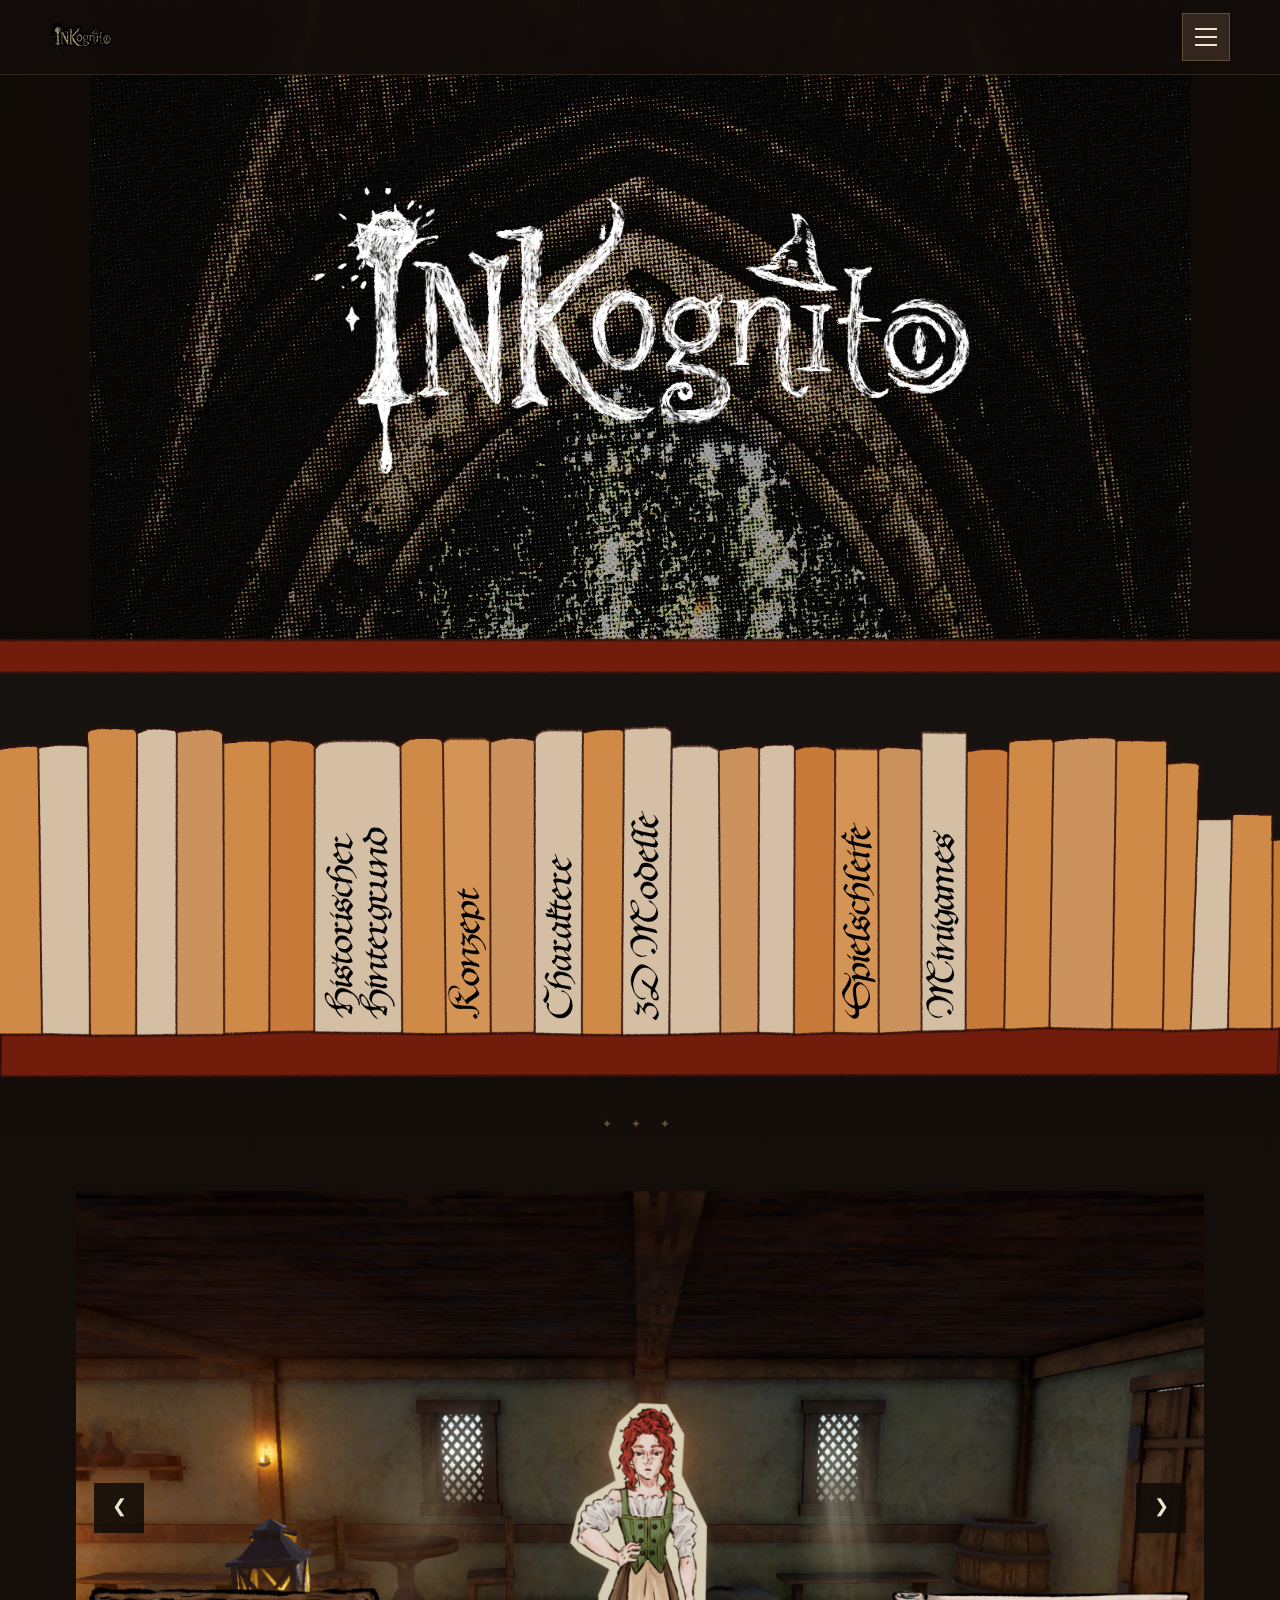
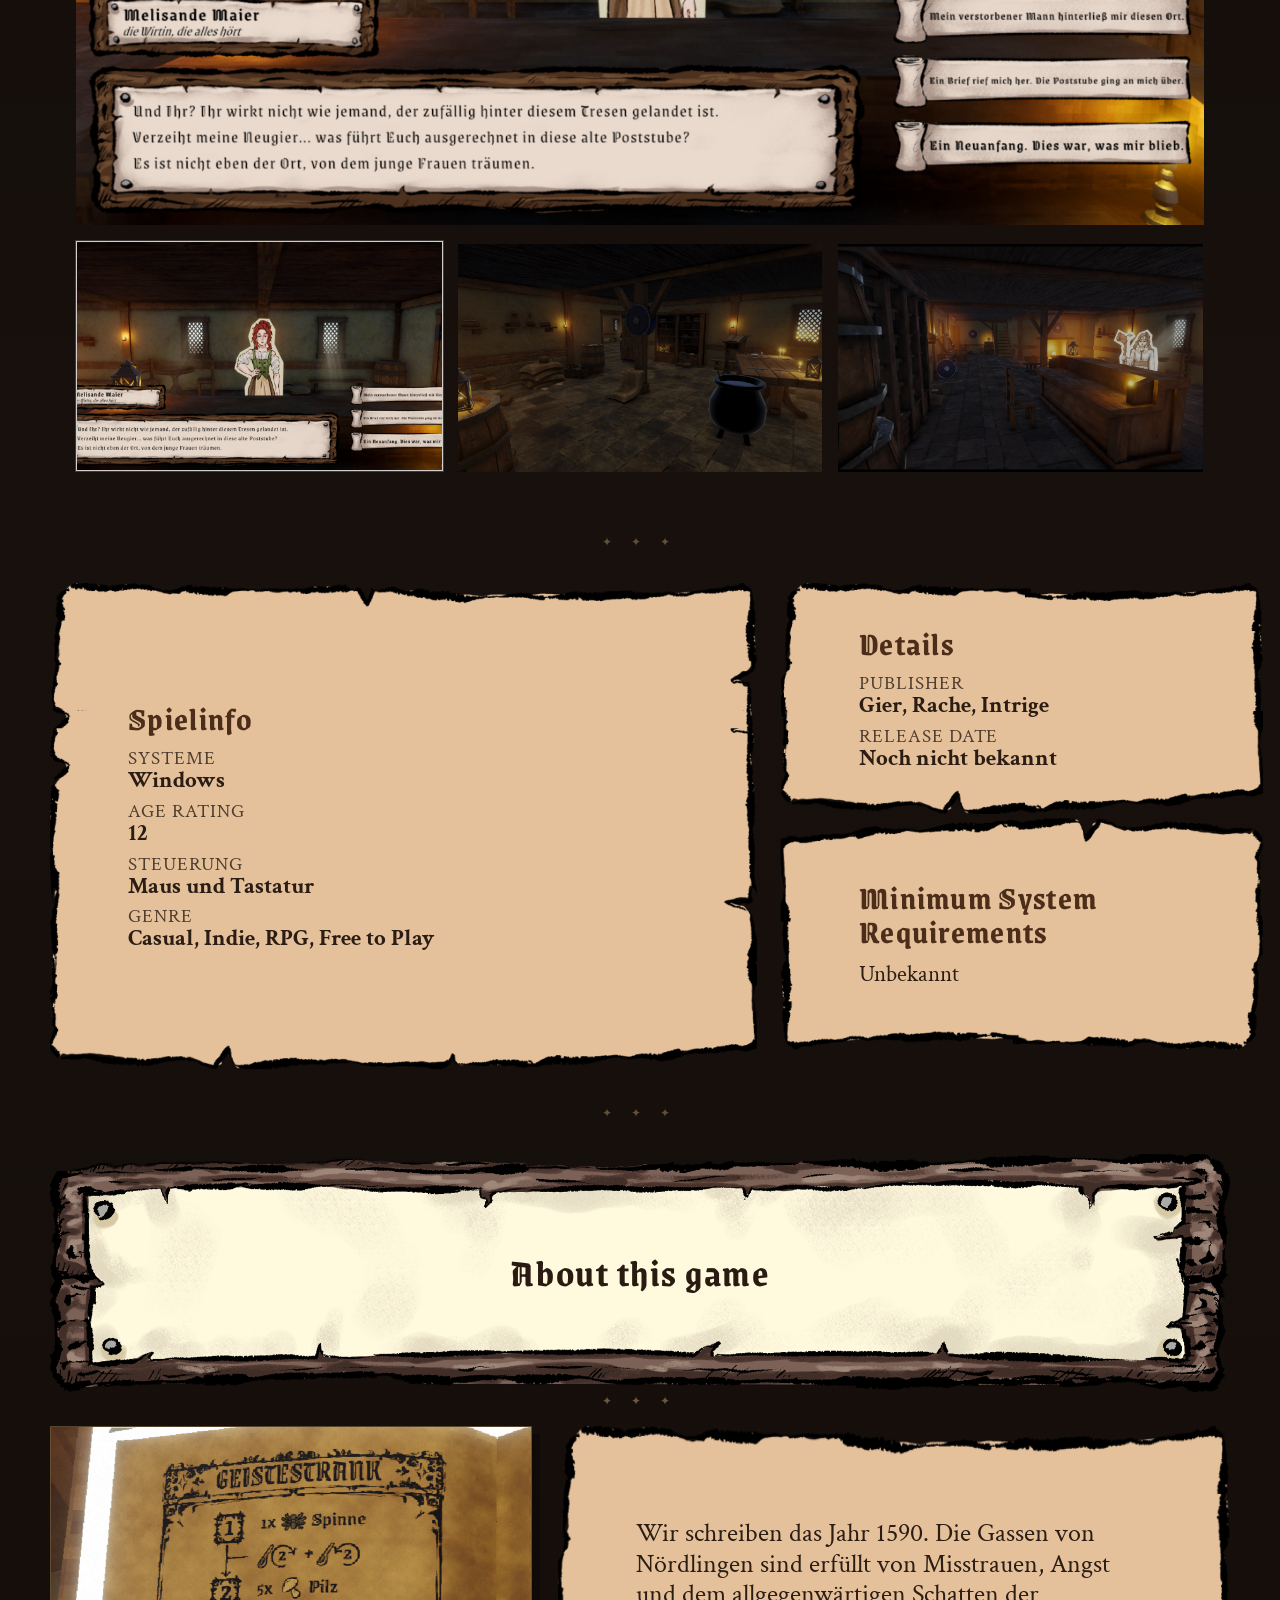
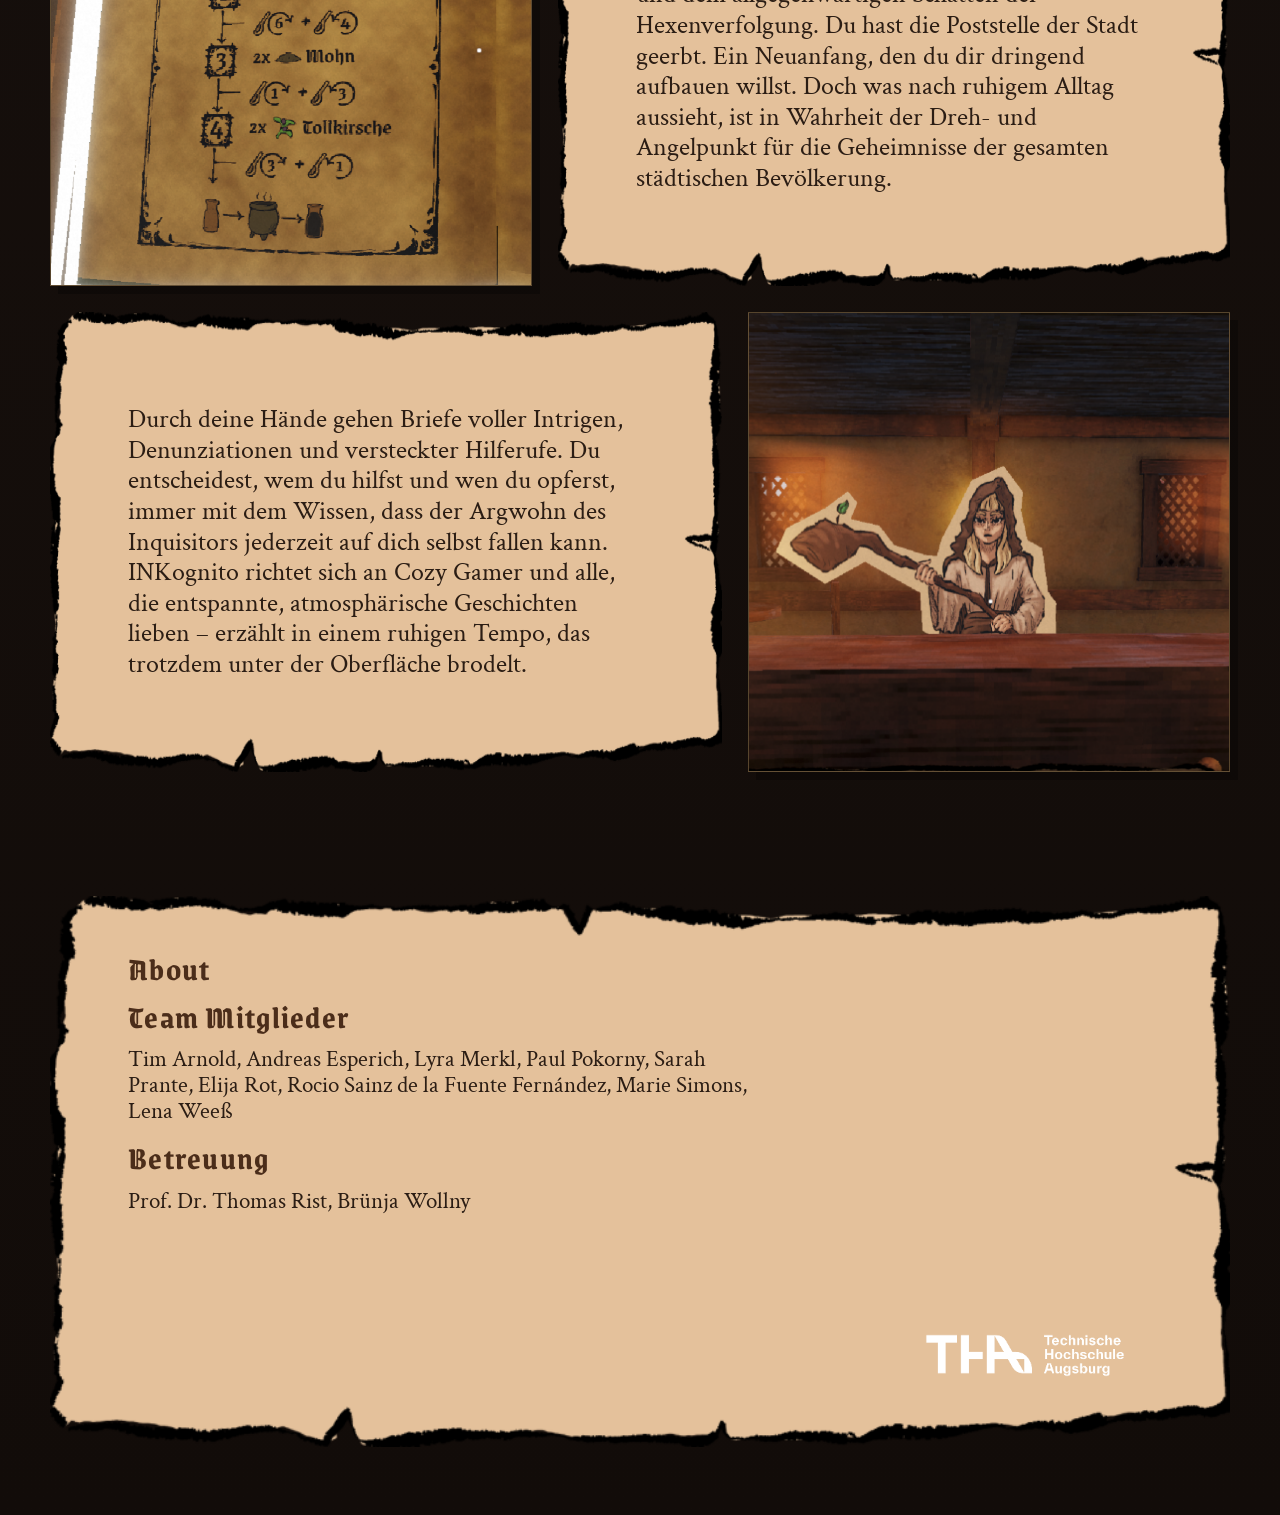
<file: index.html>
<!DOCTYPE html>
<html lang="de">
<head>
  <meta charset="UTF-8" />
  <meta name="viewport" content="width=device-width, initial-scale=1.0" />
  <title>Inkognito</title>
  <link rel="preconnect" href="https://fonts.googleapis.com" />
  <link rel="preconnect" href="https://fonts.gstatic.com" crossorigin />
  <link href="https://fonts.googleapis.com/css2?family=Crimson+Text:wght@400;600;700&family=Grenze+Gotisch:wght@400;500;600;700&display=swap" rel="stylesheet" />
  <link rel="stylesheet" href="style.css" />
  <script src="script.js" defer></script>
</head>
<body class="page-home">
  <div class="page-bg" aria-hidden="true"></div>
  <a class="skip-link" href="#main-content">Zum Inhalt springen</a>

  <header class="site-header" id="top">
    <div class="container header-inner">
      <a class="brand" href="index.html" aria-label="Zur Startseite Inkognito">
        <img src="images/inkognito-icon.png" alt="Inkognito Spielicon" />
      </a>

      <div class="header-actions">
        <button class="menu-toggle" type="button" aria-expanded="false" aria-controls="site-menu" aria-label="Menü öffnen" data-menu-toggle>
          <span></span>
          <span></span>
          <span></span>
        </button>

        <nav class="site-menu" id="site-menu" aria-label="Hauptnavigation" data-menu>
          <a href="historischer-hintergrund/index.html">Historischer Hintergrund</a>
          <a href="konzept/index.html">Konzept</a>
          <a href="charaktere/index.html">Charaktere</a>
          <a href="3d/index.html">3D</a>
          <a href="main-game-loop/index.html">Main Game Loop</a>
          <a href="minigames/index.html">Minigames</a>
          <a href="#about">About</a>
        </nav>
      </div>
    </div>
  </header>

  <main id="main-content">
    <section class="section hero">
      <div class="container">
        <img class="title-image" src="images/inkognito-title.png" alt="Inkognito Spieltitel" />
      </div>
    </section>

    <section class="section">
      <div class="bookshelf-wrap">
        <div class="bookshelf-mobile-stage">
          <div class="bookshelf" aria-label="Unterseiten von Inkognito">
            <img class="bookshelf-base" src="images/buecherregal.png" alt="Bücherregal mit auswählbaren Themen" />

            <div class="book-item book-1">
              <a class="book-hotspot" href="historischer-hintergrund/index.html" aria-label="Historischer Hintergrund" data-sound="audio/book-1.m4a"></a>
              <img class="book-overlay" src="images/buch1.png" alt="" />
            </div>

            <div class="book-item book-2">
              <a class="book-hotspot" href="konzept/index.html" aria-label="Konzept" data-sound="audio/book-2.m4a"></a>
              <img class="book-overlay" src="images/buch2.png" alt="" />
            </div>

            <div class="book-item book-3">
              <a class="book-hotspot" href="charaktere/index.html" aria-label="Charaktere" data-sound="audio/book-3.m4a"></a>
              <img class="book-overlay" src="images/buch3.png" alt="" />
            </div>

            <div class="book-item book-4">
              <a class="book-hotspot" href="3d/index.html" aria-label="3D" data-sound="audio/book-1.m4a"></a>
              <img class="book-overlay" src="images/buch4.png" alt="" />
            </div>

            <div class="book-item book-6">
              <a class="book-hotspot" href="main-game-loop/index.html" aria-label="Main Game Loop" data-sound="audio/book-3.m4a"></a>
              <img class="book-overlay" src="images/buch6.png" alt="" />
            </div>

            <div class="book-item book-7">
              <a class="book-hotspot" href="minigames/index.html" aria-label="Minigames" data-sound="audio/book-1.m4a"></a>
              <img class="book-overlay" src="images/buch7.png" alt="" />
            </div>
          </div>
        </div>
      </div>
    </section>

    <section class="section">
      <div class="container">
        <div class="panel carousel-panel">
          <div class="carousel" data-carousel>
            <div class="carousel-stage">
              <button class="carousel-arrow prev" type="button" data-carousel-prev aria-label="Vorheriges Bild">&#10094;</button>

              <figure class="carousel-figure">
                <img class="carousel-main-image" src="images/slide-1.png" alt="Szene aus Inkognito im Posthaus" data-carousel-main />
              </figure>

              <button class="carousel-arrow next" type="button" data-carousel-next aria-label="Nächstes Bild">&#10095;</button>
            </div>

            <div class="carousel-thumbnails">
              <button class="thumb is-active" type="button" data-image="images/slide-1.png" data-alt="Szene aus Inkognito im Posthaus">
                <img src="images/slide-1.png" alt="" />
              </button>

              <button class="thumb" type="button" data-image="images/slide-2.png" data-alt="Mittelalterlicher Arbeitsplatz mit Feder und Dokumenten">
                <img src="images/slide-2.png" alt="" />
              </button>

              <button class="thumb" type="button" data-image="images/slide-3.png" data-alt="Düstere Stimmung mit Verdacht auf Hexerei">
                <img src="images/slide-3.png" alt="" />
              </button>
            </div>
          </div>
        </div>
      </div>
    </section>

    <section class="section">
      <div class="container info-grid">
        <article class="paper-card paper-card-large info-card-large">
          <img src="images/papier-info-gross.png" alt="" class="paper-card-bg" />
          <div class="paper-card-content">
            <h2>Spielinfo</h2>
            <ul>
              <li><span>Systeme</span><strong>Windows</strong></li>
              <li><span>Age Rating</span><strong>12</strong></li>
              <li><span>Steuerung</span><strong>Maus und Tastatur</strong></li>
              <li><span>Genre</span><strong>Casual, Indie, RPG, Free to Play</strong></li>
            </ul>
          </div>
        </article>

        <article class="paper-card paper-card-small">
          <img src="images/papier-info-klein.png" alt="" class="paper-card-bg" />
          <div class="paper-card-content">
            <h2>Details</h2>
            <ul>
              <li><span>Publisher</span><strong>Gier, Rache, Intrige</strong></li>
              <li><span>Release Date</span><strong>Noch nicht bekannt</strong></li>
            </ul>
          </div>
        </article>

        <article class="paper-card paper-card-small paper-card-inverted requirements-card">
          <img src="images/papier-info-klein.png" alt="" class="paper-card-bg" />
          <div class="paper-card-content">
            <h2>Minimum System Requirements</h2>
            <p>Unbekannt</p>
          </div>
        </article>
      </div>
    </section>

    <section class="section">
      <div class="container">
        <div class="title-frame">
          <img src="images/titelrahmen.png" alt="" />
          <h2>About this game</h2>
        </div>

        <div class="story-block story-block-home">
          <div class="story-media panel">
            <img src="images/about-1.png" alt="Spielszene aus Inkognito" />
          </div>

          <div class="paper-card paper-card-story story-text paper-card-story-large">
            <img src="images/papier-story-text.png" alt="" class="paper-card-bg" />
            <div class="paper-card-content paper-card-content-large">
              <p>Wir schreiben das Jahr 1590. Die Gassen von Nördlingen sind erfüllt von Misstrauen, Angst und dem allgegenwärtigen Schatten der Hexenverfolgung. Du hast die Poststelle der Stadt geerbt. Ein Neuanfang, den du dir dringend aufbauen willst. Doch was nach ruhigem Alltag aussieht, ist in Wahrheit der Dreh- und Angelpunkt für die Geheimnisse der gesamten städtischen Bevölkerung.</p>
            </div>
          </div>
        </div>

        <div class="story-block reverse story-block-home">
          <div class="story-media panel">
            <img src="images/about-2.png" alt="Weitere Szene mit mittelalterlicher Atmosphäre" />
          </div>

          <div class="paper-card paper-card-story story-text paper-card-story-large">
            <img src="images/papier-story-text.png" alt="" class="paper-card-bg" />
            <div class="paper-card-content paper-card-content-large">
              <p>Durch deine Hände gehen Briefe voller Intrigen, Denunziationen und versteckter Hilferufe. Du entscheidest, wem du hilfst und wen du opferst, immer mit dem Wissen, dass der Argwohn des Inquisitors jederzeit auf dich selbst fallen kann. INKognito richtet sich an Cozy Gamer und alle, die entspannte, atmosphärische Geschichten lieben – erzählt in einem ruhigen Tempo, das trotzdem unter der Oberfläche brodelt.</p>
            </div>
          </div>
        </div>
      </div>
    </section>
  </main>

  <footer class="site-footer section" id="about">
    <div class="container">
      <div class="paper-card paper-card-footer footer-about-card">
        <img src="images/papier-footer-about.png" alt="" class="paper-card-bg" />
        <div class="paper-card-content footer-paper-content">
          <h2>About</h2>
          <h2>Team Mitglieder</h2>
          <p>Tim Arnold, Andreas Esperich, Lyra Merkl, Paul Pokorny, Sarah Prante, Elija Rot, Rocio Sainz de la Fuente Fernández, Marie Simons, Lena Weeß</p>
          <h2>Betreuung</h2>
          <p>Prof. Dr. Thomas Rist, Brünja Wollny</p>
        </div>
        <img class="footer-integrated-logo" src="images/hs-logo-footer.png" alt="HS Logo" />
      </div>
    </div>
  </footer>
</body>
</html>
</file>
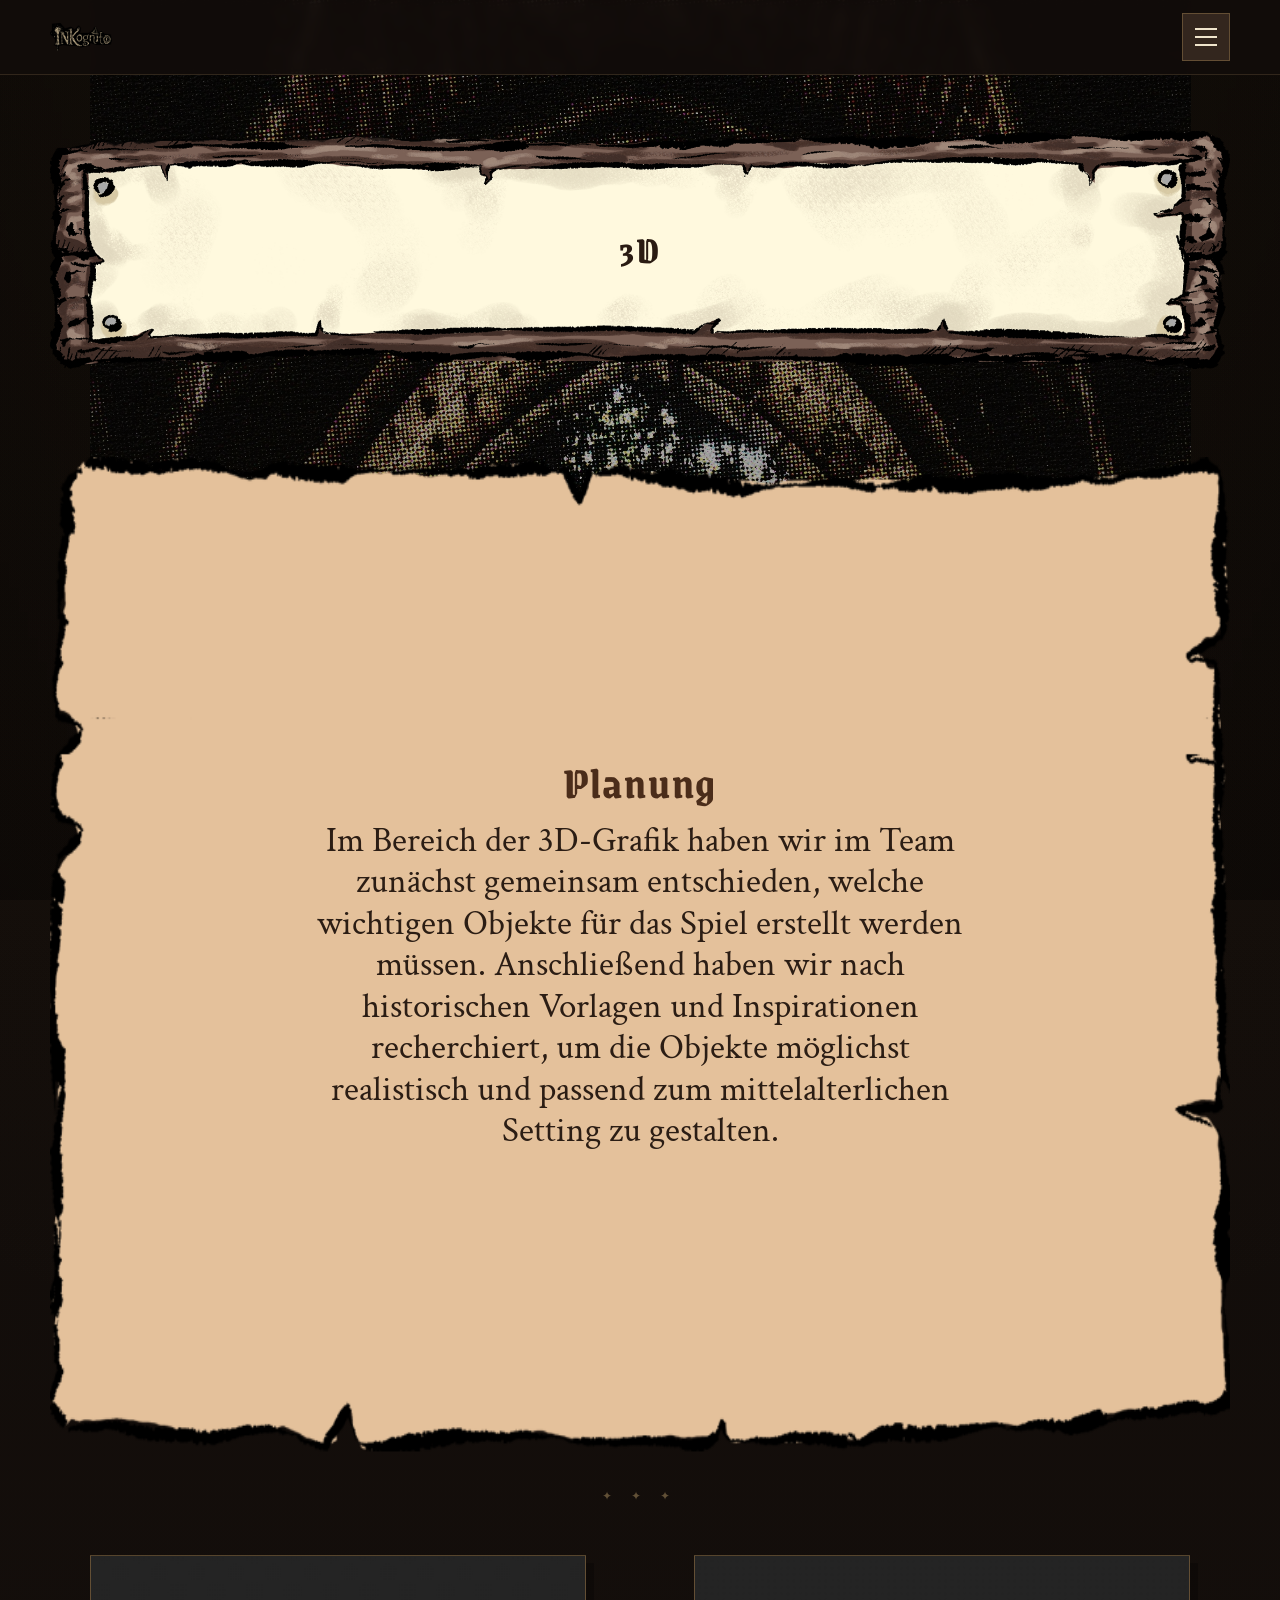
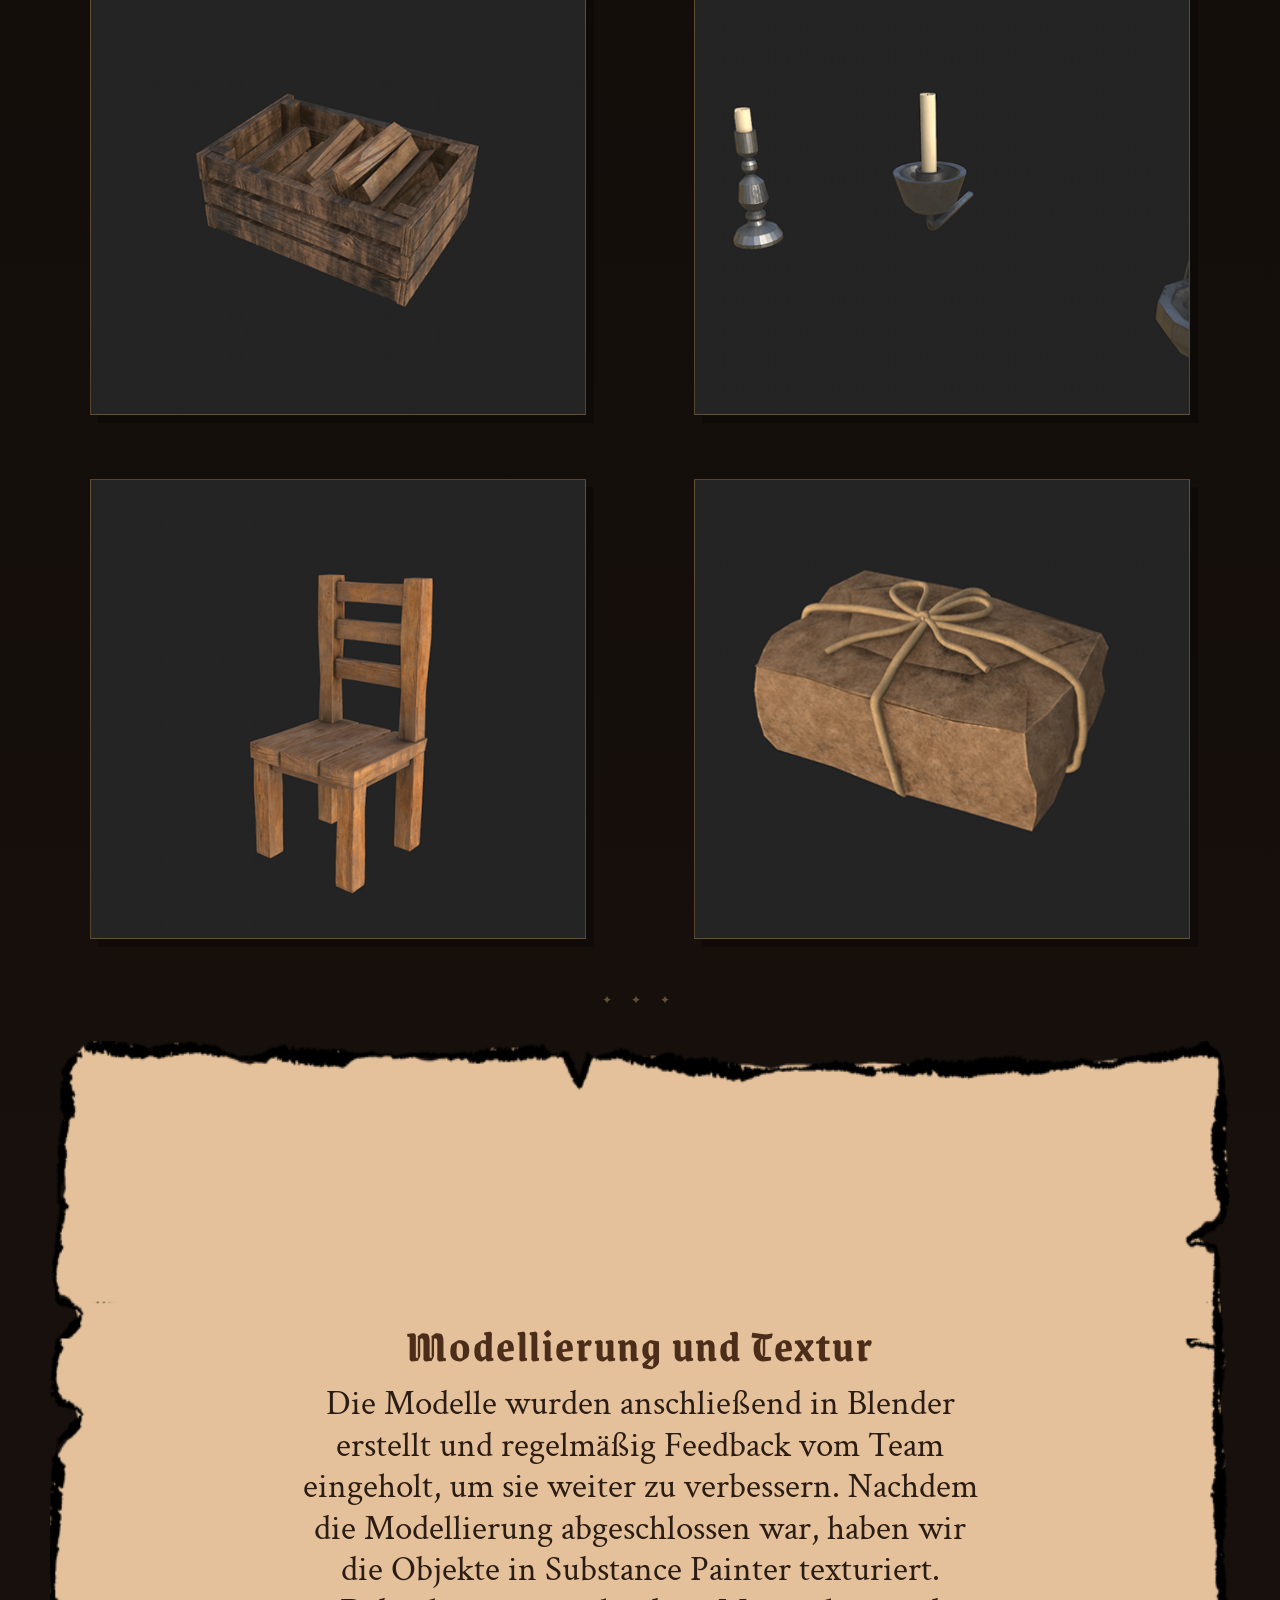
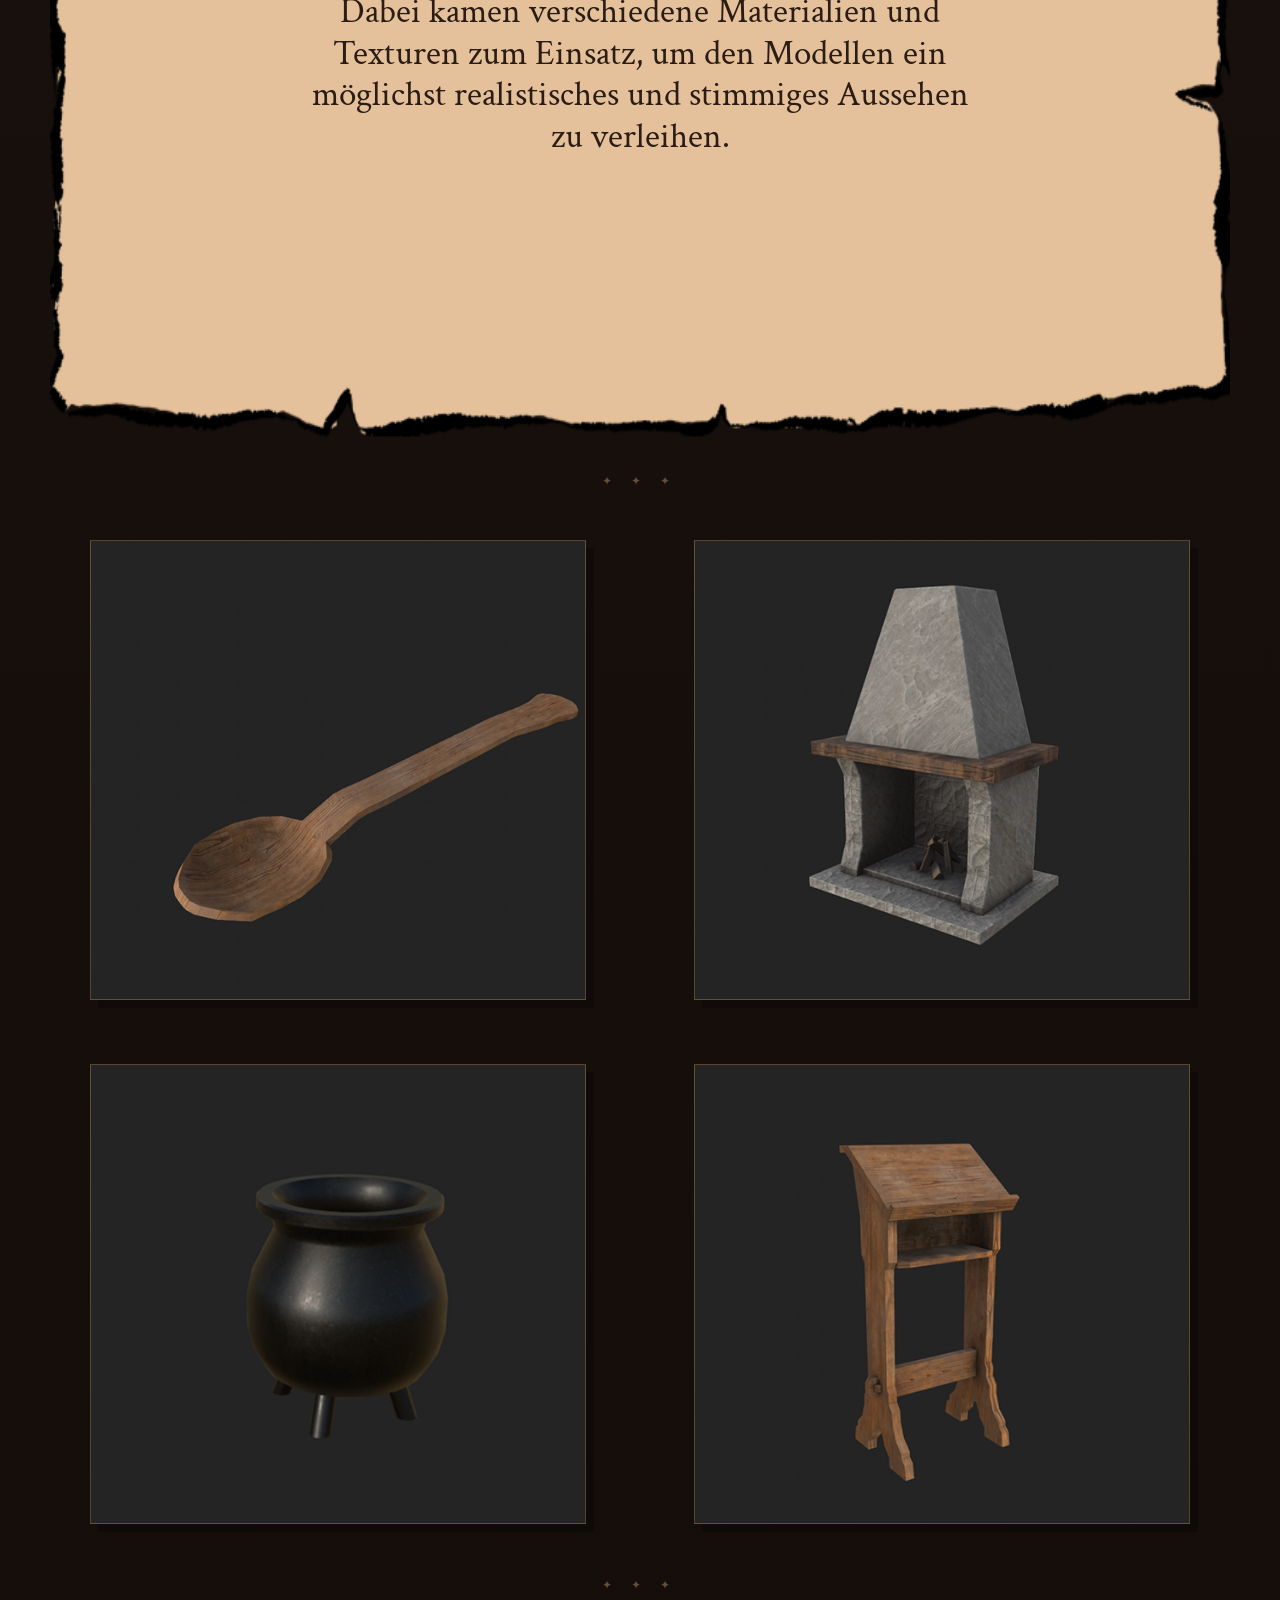
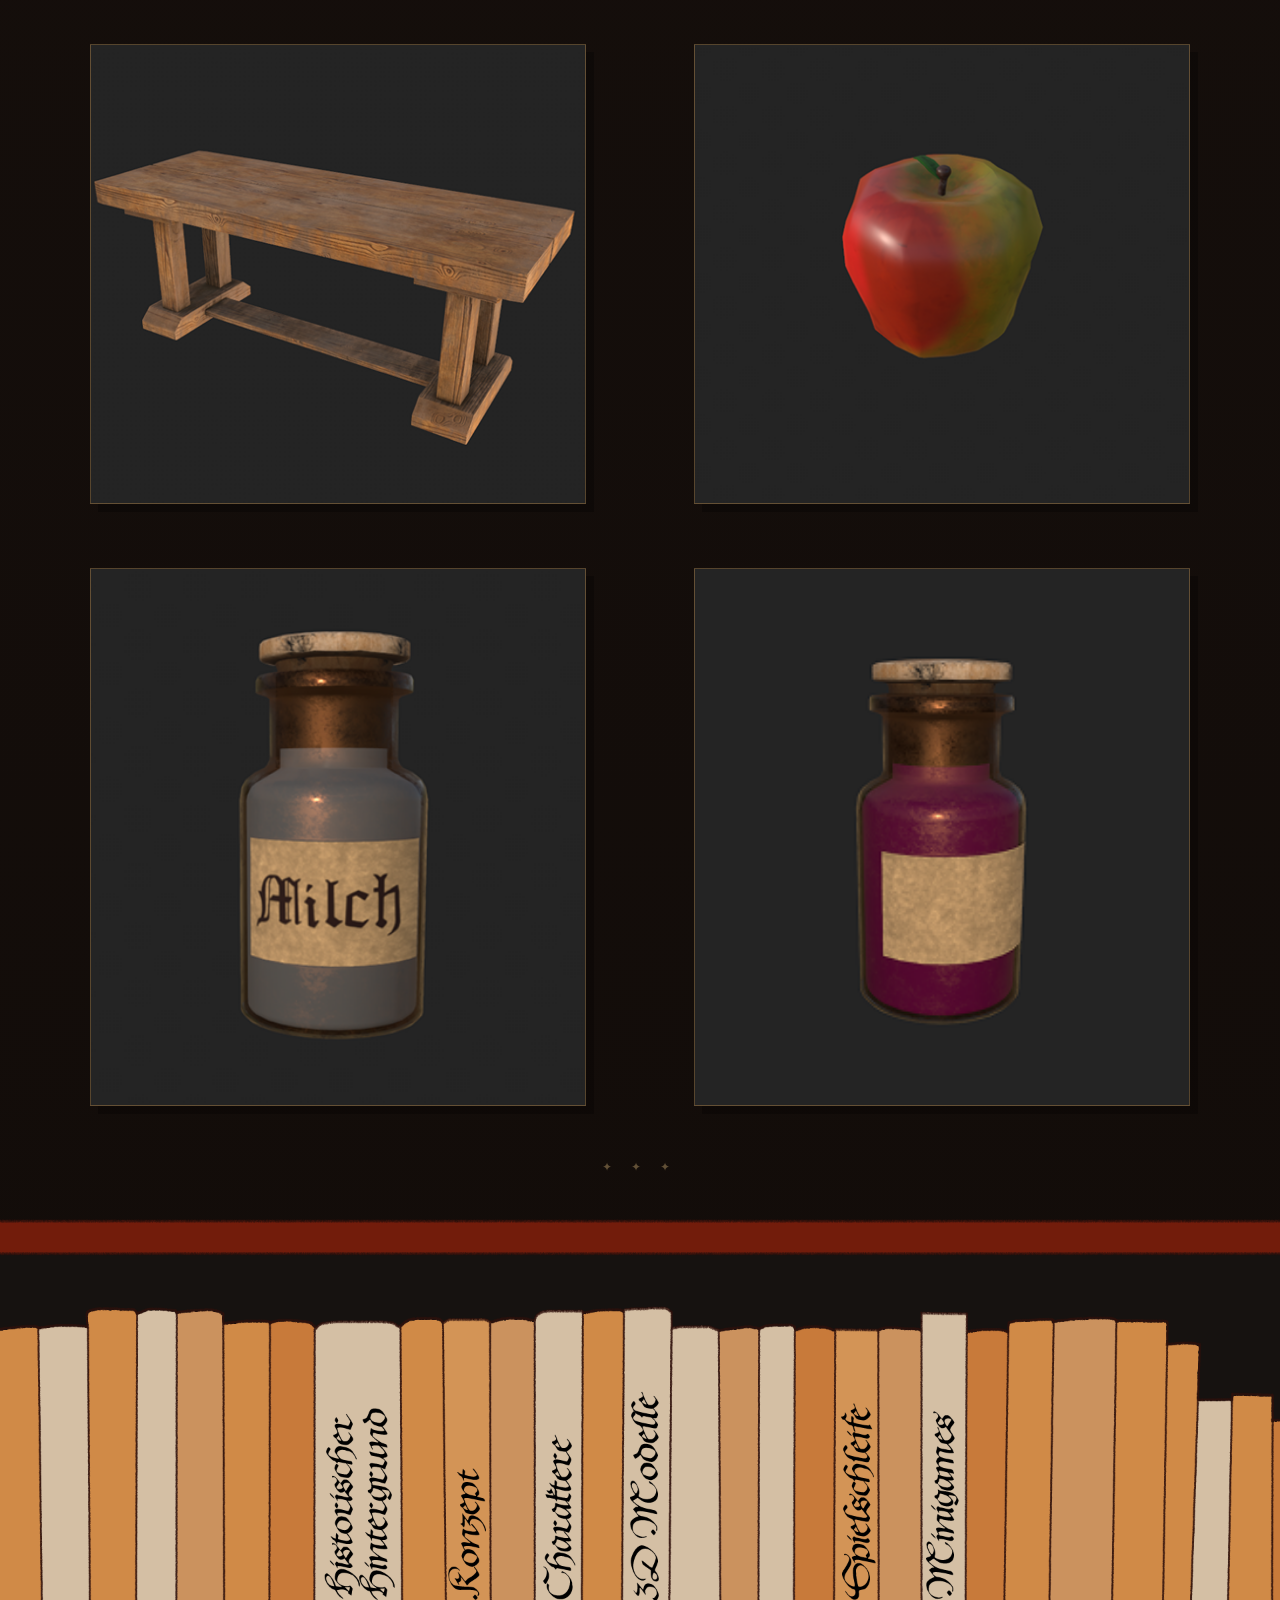
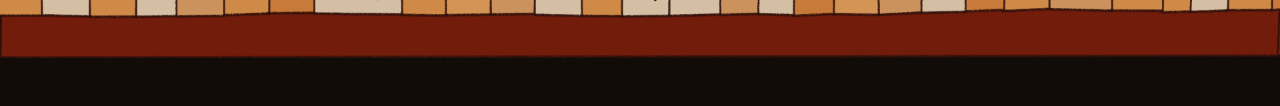
<file: 3d/index.html>
<!DOCTYPE html>
<html lang="de">
<head>
  <meta charset="UTF-8" />
  <meta name="viewport" content="width=device-width, initial-scale=1.0" />
  <title>Inkognito – 3D</title>
  <link rel="preconnect" href="https://fonts.googleapis.com" />
  <link rel="preconnect" href="https://fonts.gstatic.com" crossorigin />
  <link href="https://fonts.googleapis.com/css2?family=Crimson+Text:wght@400;600;700&family=Grenze+Gotisch:wght@400;500;600;700&display=swap" rel="stylesheet" />
  <link rel="stylesheet" href="../style.css" />
  <script src="../script.js" defer></script>
</head>
<body class="page-subpage page-3d">
  <div class="page-bg" aria-hidden="true"></div>
  <a class="skip-link" href="#main-content">Zum Inhalt springen</a>

  <header class="site-header" id="top">
    <div class="container header-inner">
      <a class="brand" href="../index.html" aria-label="Zur Startseite Inkognito">
        <img src="../images/inkognito-icon.png" alt="Inkognito Spielicon" />
      </a>

      <div class="header-actions">
        <button class="menu-toggle" type="button" aria-expanded="false" aria-controls="site-menu" aria-label="Menü öffnen" data-menu-toggle>
          <span></span>
          <span></span>
          <span></span>
        </button>

        <nav class="site-menu" id="site-menu" aria-label="Hauptnavigation" data-menu>
          <a href="../historischer-hintergrund/index.html">Historischer Hintergrund</a>
          <a href="../konzept/index.html">Konzept</a>
          <a href="../charaktere/index.html">Charaktere</a>
          <a href="./index.html">3D</a>
          <a href="../main-game-loop/index.html">Main Game Loop</a>
          <a href="../minigames/index.html">Minigames</a>
          <a href="#about">Bibliothek</a>
        </nav>
      </div>
    </div>
  </header>

  <main id="main-content" class="subpage-main">
    <section class="section hero subpage-hero">
      <div class="container">
        <div class="title-frame">
          <img src="../images/titelrahmen.png" alt="" />
          <h1>3D</h1>
        </div>
      </div>
    </section>

    <section class="section">
      <div class="container subpage-card-grid subpage-card-grid-1">
        <article class="paper-card paper-card-large paper-card-3d-big">
          <img src="../images/papier-info-gross.png" alt="" class="paper-card-bg" />
          <div class="paper-card-content paper-card-content-xxl">
            <h2>Planung</h2>
            <p>Im Bereich der 3D-Grafik haben wir im Team zunächst gemeinsam entschieden, welche wichtigen Objekte für das Spiel erstellt werden müssen. Anschließend haben wir nach historischen Vorlagen und Inspirationen recherchiert, um die Objekte möglichst realistisch und passend zum mittelalterlichen Setting zu gestalten.</p>
          </div>
        </article>
      </div>
    </section>

    <section class="section">
      <div class="container image-gallery-grid image-gallery-grid-3d-large">
        <figure class="panel gallery-image gallery-image-tall"><img src="../images/3D_1.png" alt="3D-Modell 1 aus Inkognito" /></figure>
        <figure class="panel gallery-image gallery-image-tall"><img src="../images/3D_2.png" alt="3D-Modell 2 aus Inkognito" /></figure>
        <figure class="panel gallery-image gallery-image-tall"><img src="../images/3D_3.png" alt="3D-Modell 3 aus Inkognito" /></figure>
        <figure class="panel gallery-image gallery-image-tall"><img src="../images/3D_4.png" alt="3D-Modell 4 aus Inkognito" /></figure>
      </div>
    </section>

    <section class="section">
      <div class="container subpage-card-grid subpage-card-grid-1">
        <article class="paper-card paper-card-large paper-card-3d-big">
          <img src="../images/papier-info-gross.png" alt="" class="paper-card-bg" />
          <div class="paper-card-content paper-card-content-xxl">
            <h2>Modellierung und Textur</h2>
            <p>Die Modelle wurden anschließend in Blender erstellt und regelmäßig Feedback vom Team eingeholt, um sie weiter zu verbessern. Nachdem die Modellierung abgeschlossen war, haben wir die Objekte in Substance Painter texturiert. Dabei kamen verschiedene Materialien und Texturen zum Einsatz, um den Modellen ein möglichst realistisches und stimmiges Aussehen zu verleihen.</p>
          </div>
        </article>
      </div>
    </section>

    <section class="section">
      <div class="container image-gallery-grid image-gallery-grid-3d-large">
        <figure class="panel gallery-image gallery-image-tall"><img src="../images/3D_5.png" alt="3D-Modell 5 aus Inkognito" /></figure>
        <figure class="panel gallery-image gallery-image-tall"><img src="../images/3D_6.png" alt="3D-Modell 6 aus Inkognito" /></figure>
        <figure class="panel gallery-image gallery-image-tall"><img src="../images/3D_7.png" alt="3D-Modell 7 aus Inkognito" /></figure>
        <figure class="panel gallery-image gallery-image-tall"><img src="../images/3D_8.png" alt="3D-Modell 8 aus Inkognito" /></figure>
      </div>
    </section>

    <section class="section">
      <div class="container image-gallery-grid image-gallery-grid-3d-large">
        <figure class="panel gallery-image gallery-image-tall"><img src="../images/3D_9.png" alt="3D-Modell 9 aus Inkognito" /></figure>
        <figure class="panel gallery-image gallery-image-tall"><img src="../images/3D_10.png" alt="3D-Modell 10 aus Inkognito" /></figure>
        <figure class="panel gallery-image gallery-image-tall"><img src="../images/3D_11.png" alt="3D-Modell 11 aus Inkognito" /></figure>
        <figure class="panel gallery-image gallery-image-tall"><img src="../images/3D_12.png" alt="3D-Modell 12 aus Inkognito" /></figure>
      </div>
    </section>

    <section class="section subpage-bookshelf-section" id="about">
      <div class="bookshelf-wrap">
        <div class="bookshelf-mobile-stage">
          <div class="bookshelf" aria-label="Unterseiten von Inkognito">
            <img class="bookshelf-base" src="../images/buecherregal.png" alt="Bücherregal mit auswählbaren Themen" />

            <div class="book-item book-1">
              <a class="book-hotspot" href="../historischer-hintergrund/index.html" aria-label="Historischer Hintergrund" data-sound="../audio/book-1.m4a"></a>
              <img class="book-overlay" src="../images/buch1.png" alt="" />
            </div>

            <div class="book-item book-2">
              <a class="book-hotspot" href="../konzept/index.html" aria-label="Konzept" data-sound="../audio/book-2.m4a"></a>
              <img class="book-overlay" src="../images/buch2.png" alt="" />
            </div>

            <div class="book-item book-3">
              <a class="book-hotspot" href="../charaktere/index.html" aria-label="Charaktere" data-sound="../audio/book-3.m4a"></a>
              <img class="book-overlay" src="../images/buch3.png" alt="" />
            </div>

            <div class="book-item book-4">
              <a class="book-hotspot" href="./index.html" aria-label="3D" data-sound="../audio/book-1.m4a"></a>
              <img class="book-overlay" src="../images/buch4.png" alt="" />
            </div>

            <div class="book-item book-6">
              <a class="book-hotspot" href="../main-game-loop/index.html" aria-label="Main Game Loop" data-sound="../audio/book-3.m4a"></a>
              <img class="book-overlay" src="../images/buch6.png" alt="" />
            </div>

            <div class="book-item book-7">
              <a class="book-hotspot" href="../minigames/index.html" aria-label="Minigames" data-sound="../audio/book-1.m4a"></a>
              <img class="book-overlay" src="../images/buch7.png" alt="" />
            </div>
          </div>
        </div>
      </div>
    </section>
  </main>
</body>
</html>
</file>
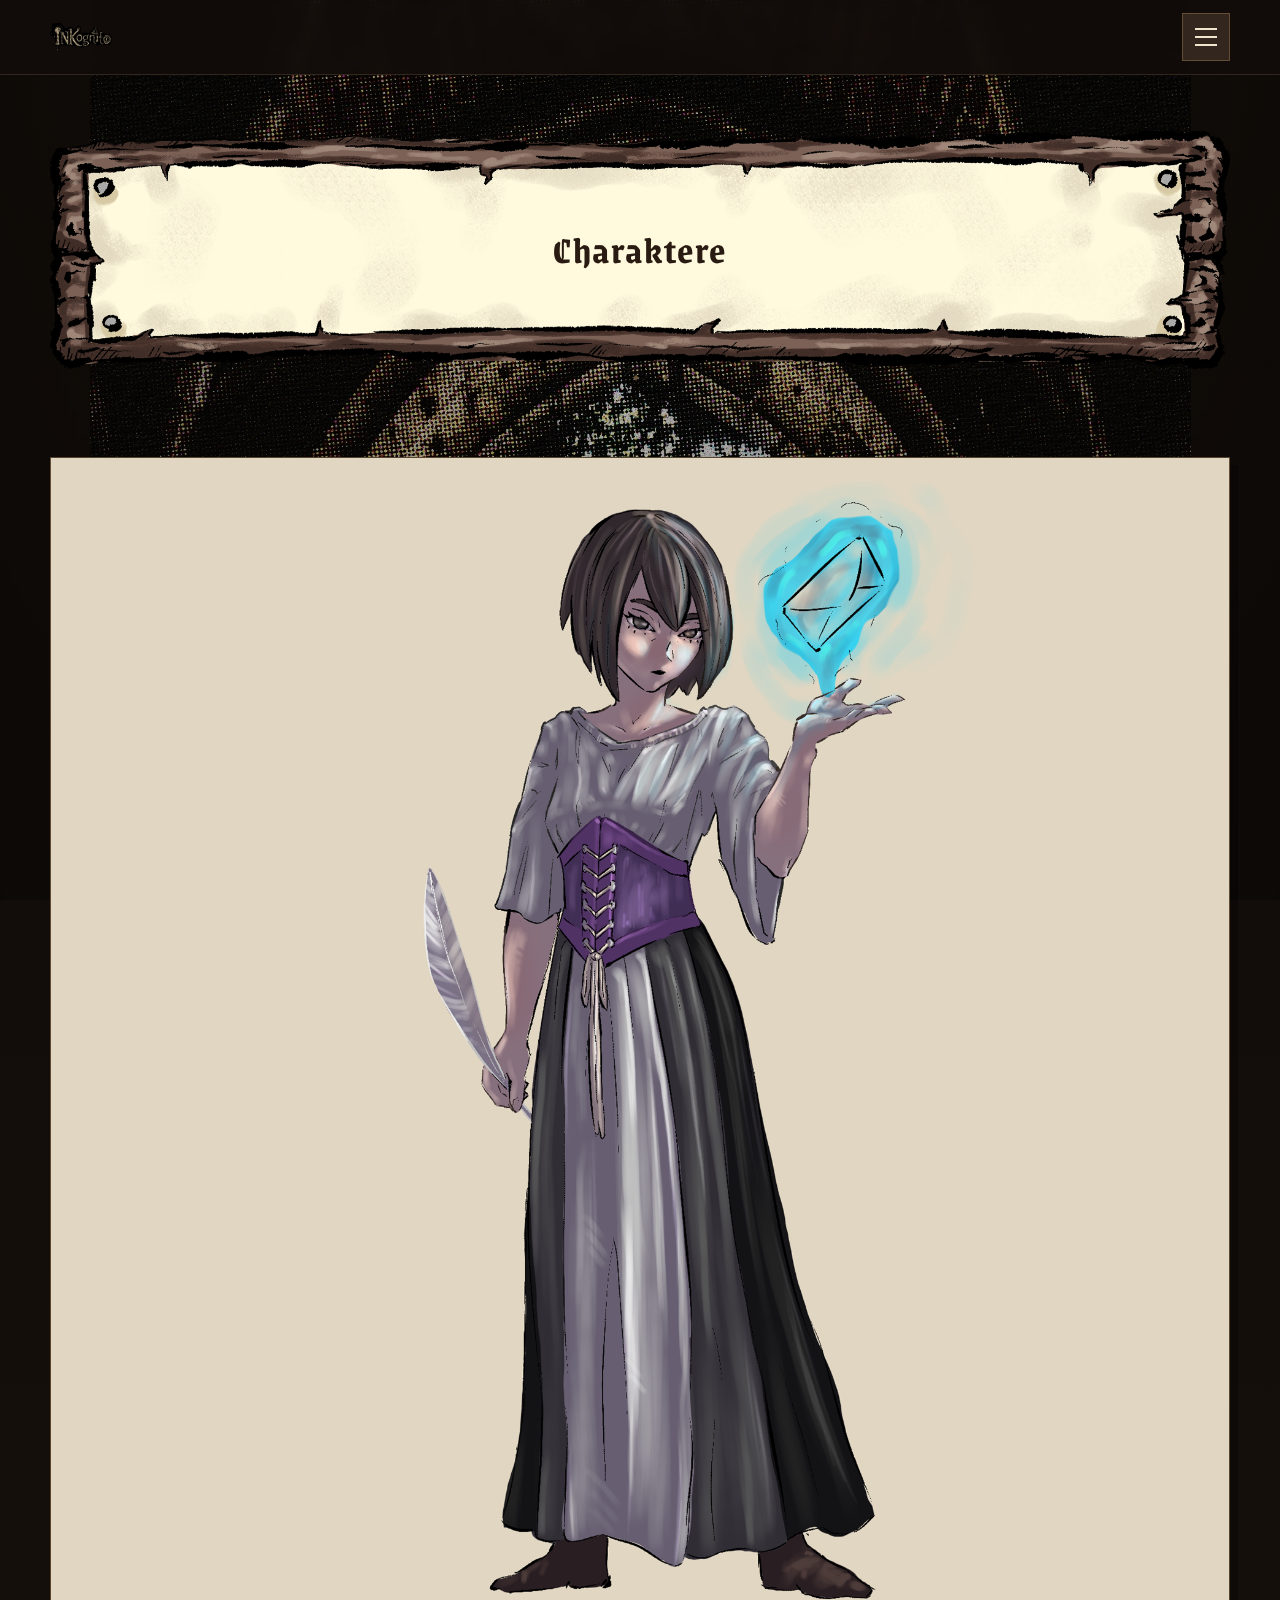
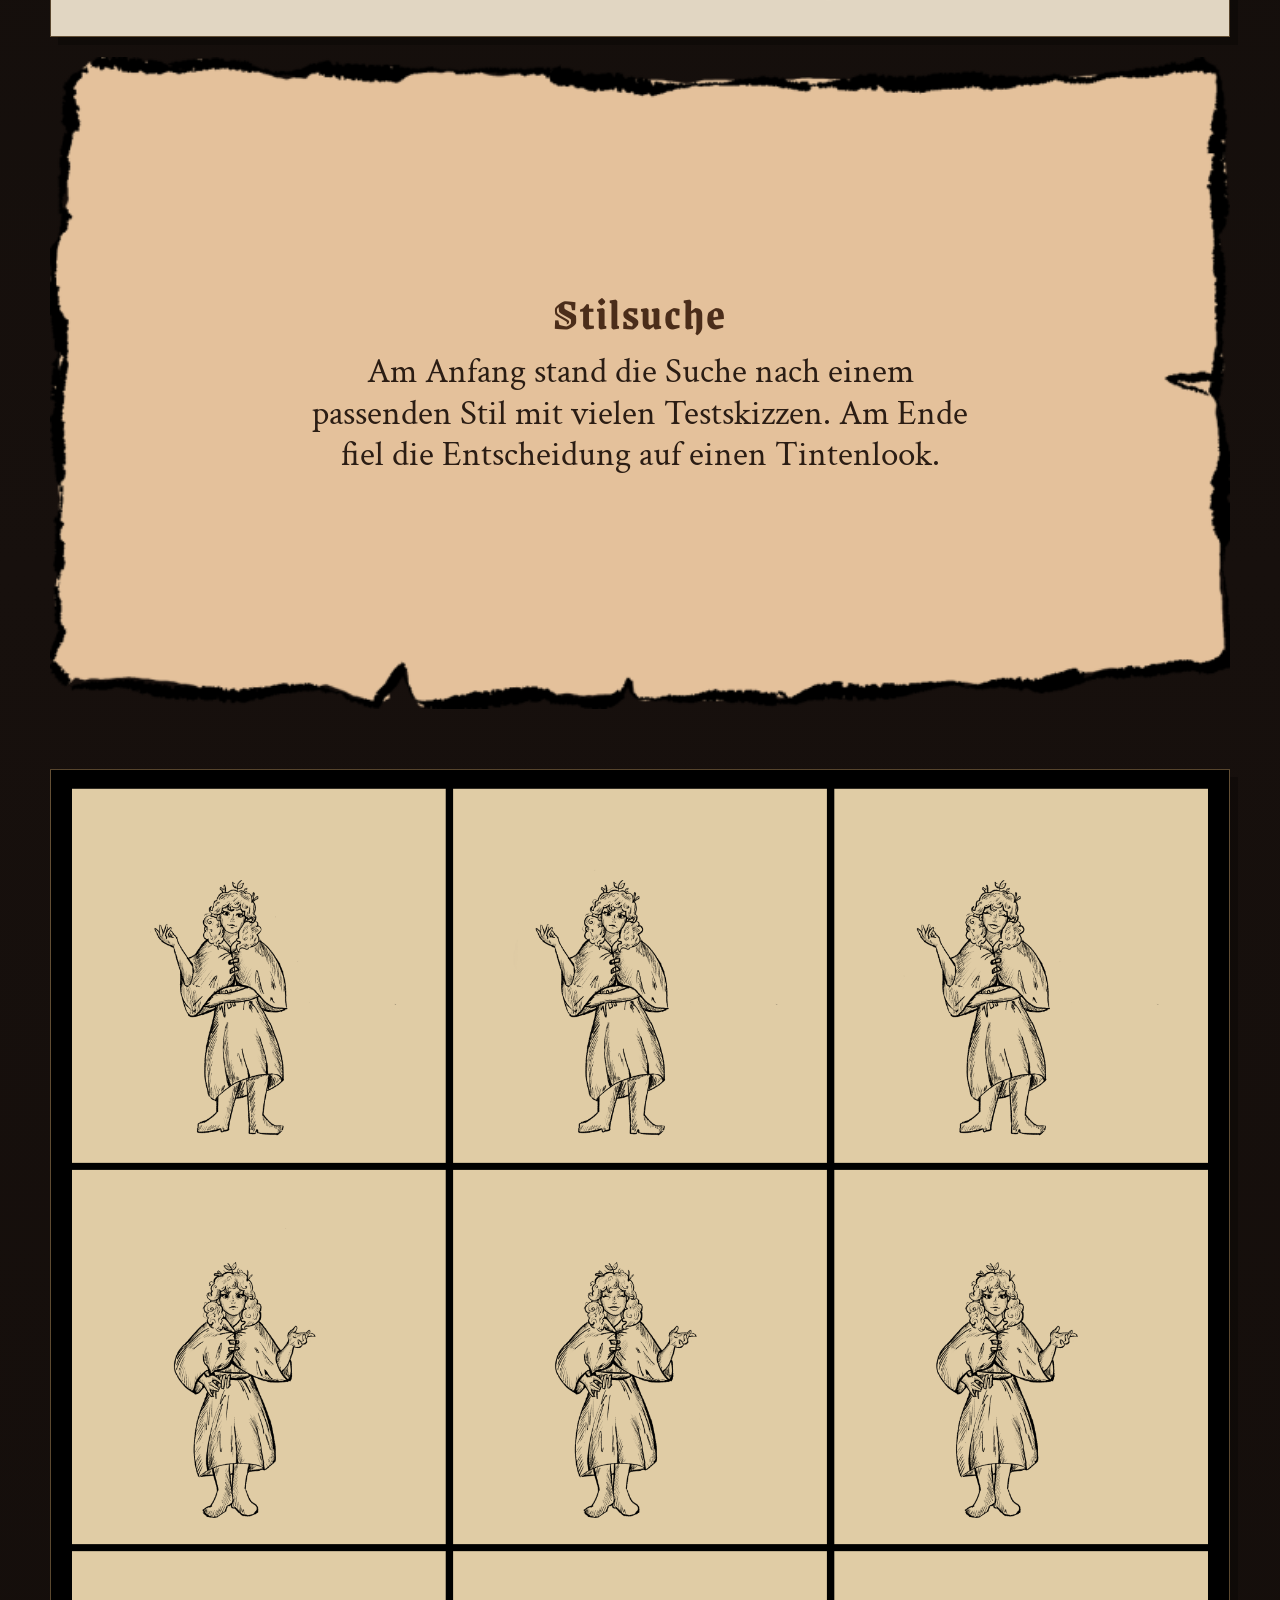
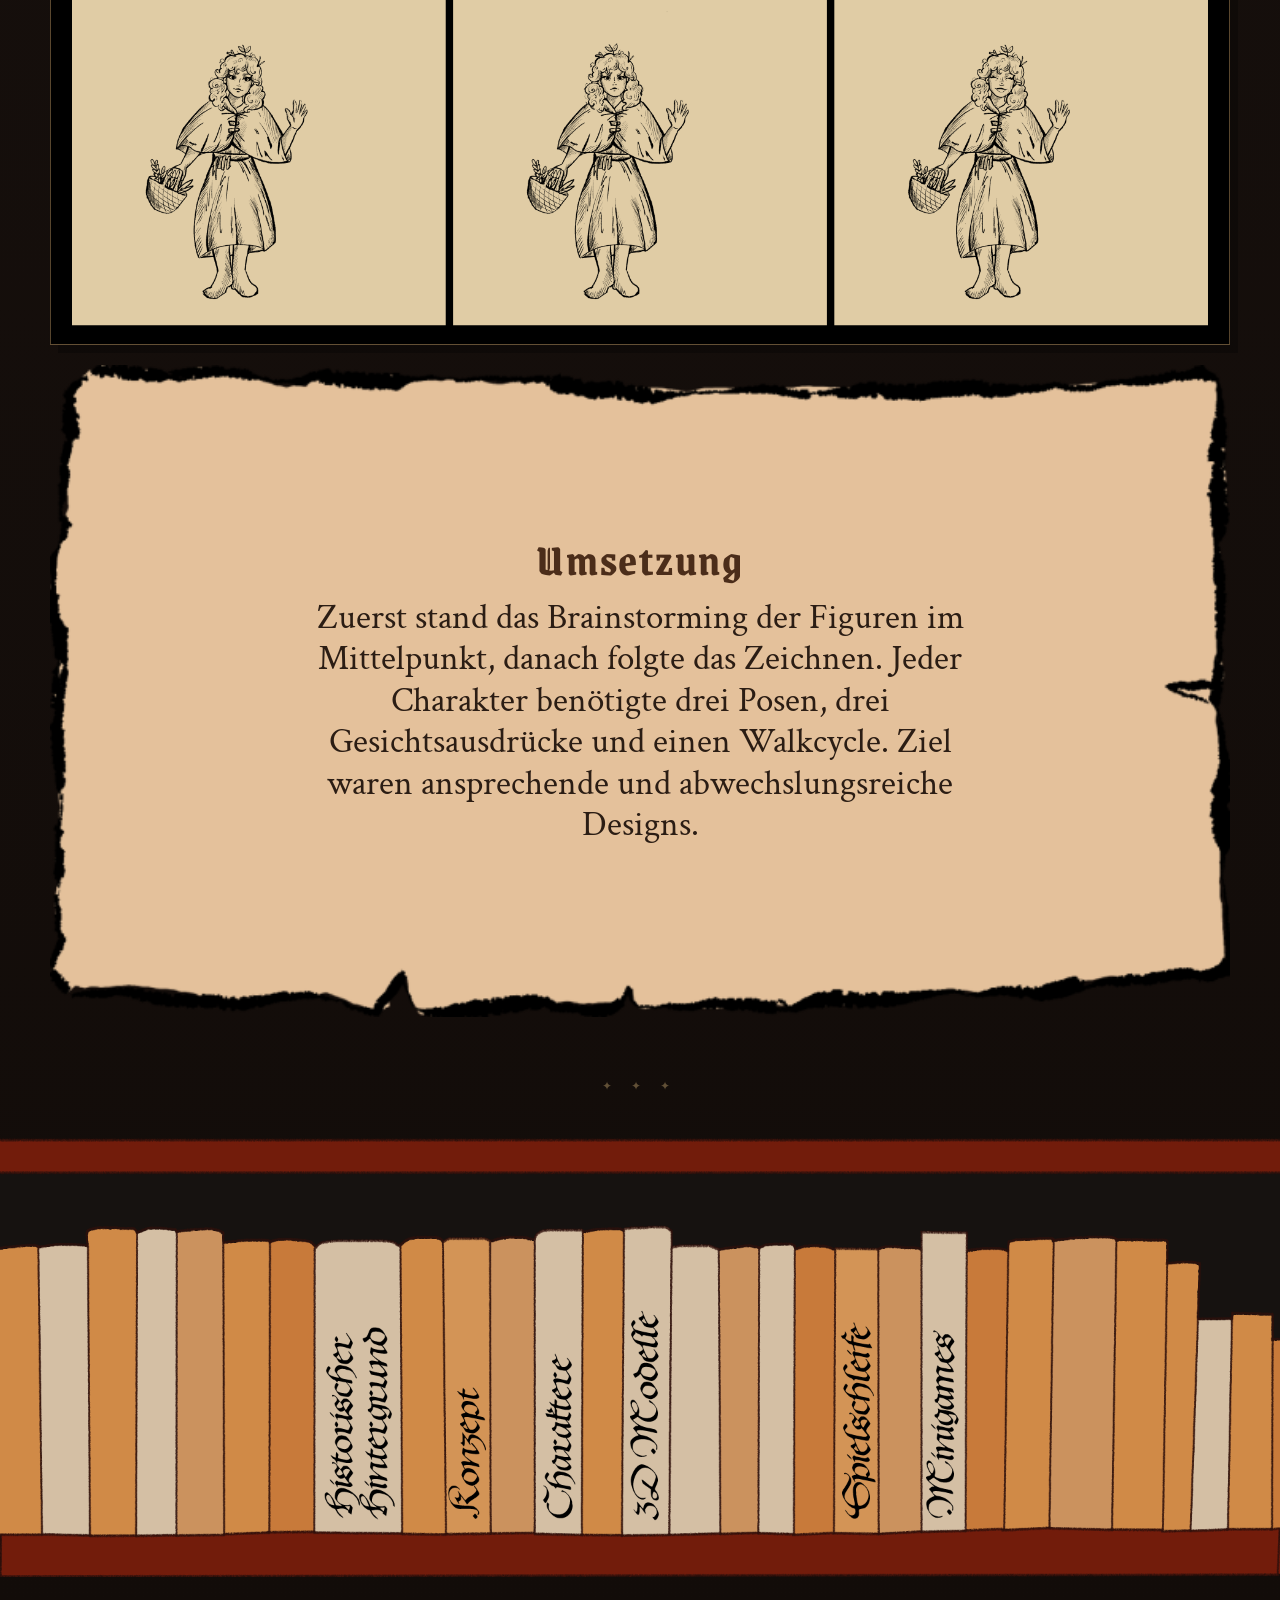
<file: charaktere/index.html>
<!DOCTYPE html>
<html lang="de">
<head>
  <meta charset="UTF-8" />
  <meta name="viewport" content="width=device-width, initial-scale=1.0" />
  <title>Inkognito – Charaktere</title>
  <link rel="preconnect" href="https://fonts.googleapis.com" />
  <link rel="preconnect" href="https://fonts.gstatic.com" crossorigin />
  <link href="https://fonts.googleapis.com/css2?family=Crimson+Text:wght@400;600;700&family=Grenze+Gotisch:wght@400;500;600;700&display=swap" rel="stylesheet" />
  <link rel="stylesheet" href="../style.css" />
  <script src="../script.js" defer></script>
</head>
<body class="page-subpage page-charaktere">
  <div class="page-bg" aria-hidden="true"></div>
  <a class="skip-link" href="#main-content">Zum Inhalt springen</a>

  <header class="site-header" id="top">
    <div class="container header-inner">
      <a class="brand" href="../index.html" aria-label="Zur Startseite Inkognito">
        <img src="../images/inkognito-icon.png" alt="Inkognito Spielicon" />
      </a>

      <div class="header-actions">
        <button class="menu-toggle" type="button" aria-expanded="false" aria-controls="site-menu" aria-label="Menü öffnen" data-menu-toggle>
          <span></span>
          <span></span>
          <span></span>
        </button>

        <nav class="site-menu" id="site-menu" aria-label="Hauptnavigation" data-menu>
          <a href="../historischer-hintergrund/index.html">Historischer Hintergrund</a>
          <a href="../konzept/index.html">Konzept</a>
          <a href="./index.html">Charaktere</a>
          <a href="../3d/index.html">3D</a>
          <a href="../main-game-loop/index.html">Main Game Loop</a>
          <a href="../minigames/index.html">Minigames</a>
          <a href="#about">Bibliothek</a>
        </nav>
      </div>
    </div>
  </header>

  <main id="main-content" class="subpage-main">
    <section class="section hero subpage-hero">
      <div class="container">
        <div class="title-frame">
          <img src="../images/titelrahmen.png" alt="" />
          <h1>Charaktere</h1>
        </div>
      </div>
    </section>

    <section class="section">
      <div class="container character-layout">
        <div class="story-block character-story">
          <div class="story-media panel character-image-huge">
            <img src="../images/c1.png" alt="Erstes Charakterbild aus Inkognito" />
          </div>

          <div class="paper-card paper-card-story story-text character-text-compact">
            <img src="../images/papier-story-text.png" alt="" class="paper-card-bg" />
            <div class="paper-card-content character-content-tight">
              <h2>Stilsuche</h2>
              <p>Am Anfang stand die Suche nach einem passenden Stil mit vielen Testskizzen. Am Ende fiel die Entscheidung auf einen Tintenlook.</p>
            </div>
          </div>
        </div>

        <div class="story-block character-story">
          <div class="story-media panel character-image-huge">
            <img src="../images/c2.png" alt="Zweites Charakterbild aus Inkognito" />
          </div>

          <div class="paper-card paper-card-story story-text character-text-compact">
            <img src="../images/papier-story-text.png" alt="" class="paper-card-bg" />
            <div class="paper-card-content character-content-tight">
              <h2>Umsetzung</h2>
              <p>Zuerst stand das Brainstorming der Figuren im Mittelpunkt, danach folgte das Zeichnen. Jeder Charakter benötigte drei Posen, drei Gesichtsausdrücke und einen Walkcycle. Ziel waren ansprechende und abwechslungsreiche Designs.</p>
            </div>
          </div>
        </div>
      </div>
    </section>

    <section class="section subpage-bookshelf-section" id="about">
      <div class="bookshelf-wrap">
        <div class="bookshelf-mobile-stage">
          <div class="bookshelf" aria-label="Unterseiten von Inkognito">
            <img class="bookshelf-base" src="../images/buecherregal.png" alt="Bücherregal mit auswählbaren Themen" />

            <div class="book-item book-1">
              <a class="book-hotspot" href="../historischer-hintergrund/index.html" aria-label="Historischer Hintergrund" data-sound="../audio/book-1.m4a"></a>
              <img class="book-overlay" src="../images/buch1.png" alt="" />
            </div>

            <div class="book-item book-2">
              <a class="book-hotspot" href="../konzept/index.html" aria-label="Konzept" data-sound="../audio/book-2.m4a"></a>
              <img class="book-overlay" src="../images/buch2.png" alt="" />
            </div>

            <div class="book-item book-3">
              <a class="book-hotspot" href="./index.html" aria-label="Charaktere" data-sound="../audio/book-3.m4a"></a>
              <img class="book-overlay" src="../images/buch3.png" alt="" />
            </div>

            <div class="book-item book-4">
              <a class="book-hotspot" href="../3d/index.html" aria-label="3D" data-sound="../audio/book-1.m4a"></a>
              <img class="book-overlay" src="../images/buch4.png" alt="" />
            </div>

            <div class="book-item book-6">
              <a class="book-hotspot" href="../main-game-loop/index.html" aria-label="Main Game Loop" data-sound="../audio/book-3.m4a"></a>
              <img class="book-overlay" src="../images/buch6.png" alt="" />
            </div>

            <div class="book-item book-7">
              <a class="book-hotspot" href="../minigames/index.html" aria-label="Minigames" data-sound="../audio/book-1.m4a"></a>
              <img class="book-overlay" src="../images/buch7.png" alt="" />
            </div>
          </div>
        </div>
      </div>
    </section>
  </main>
</body>
</html>
</file>
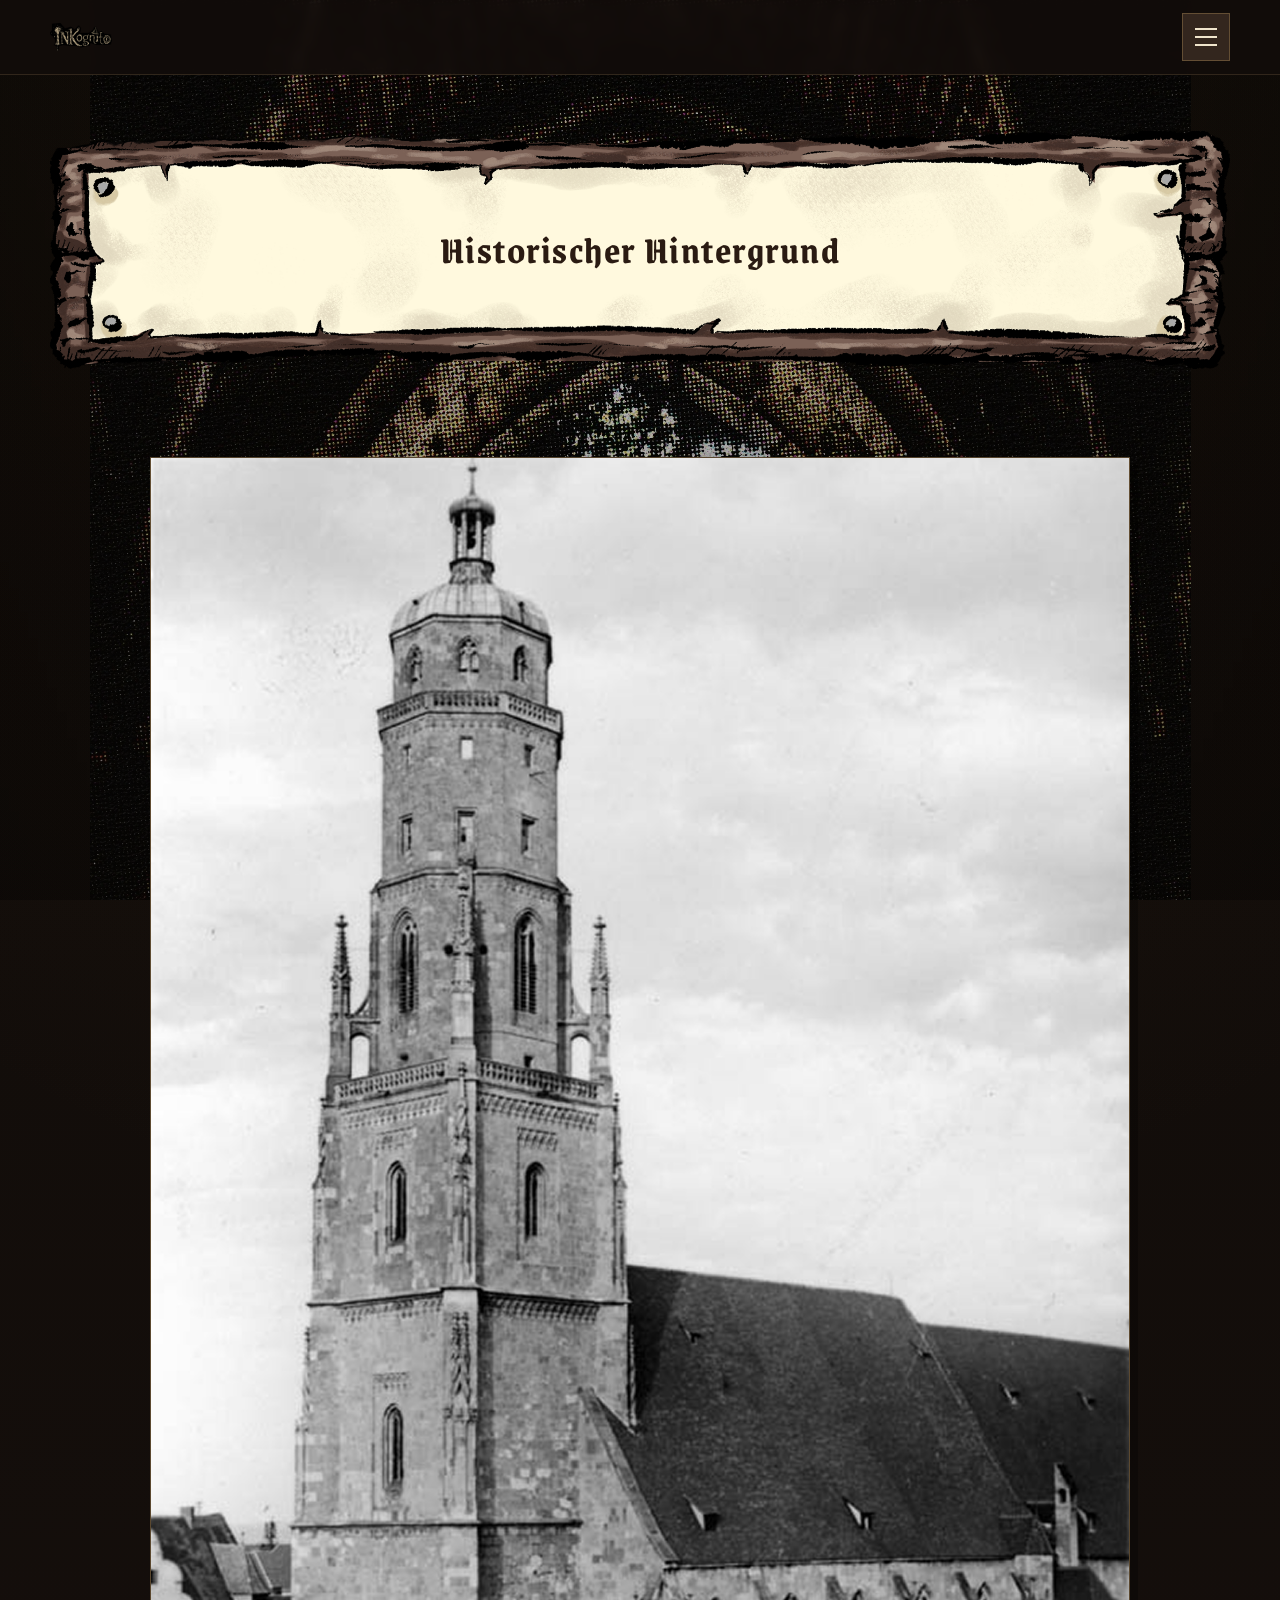
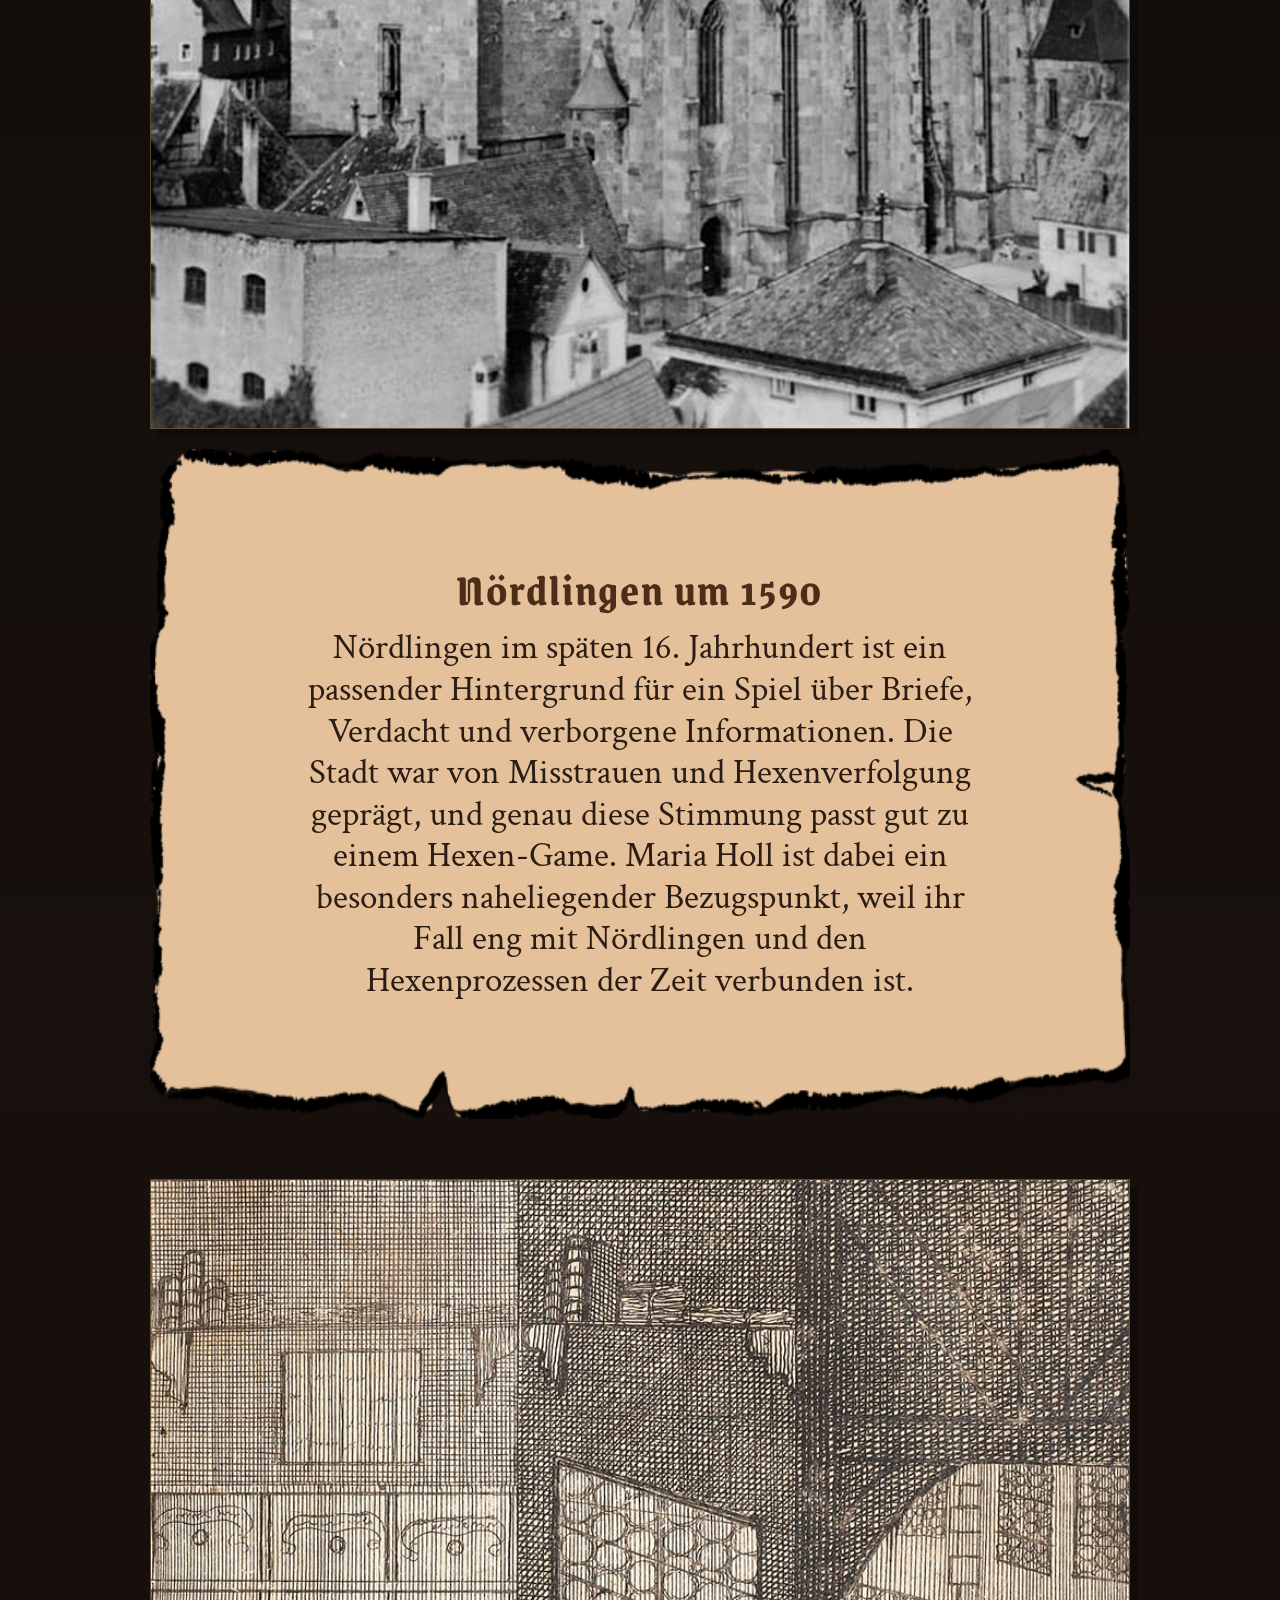
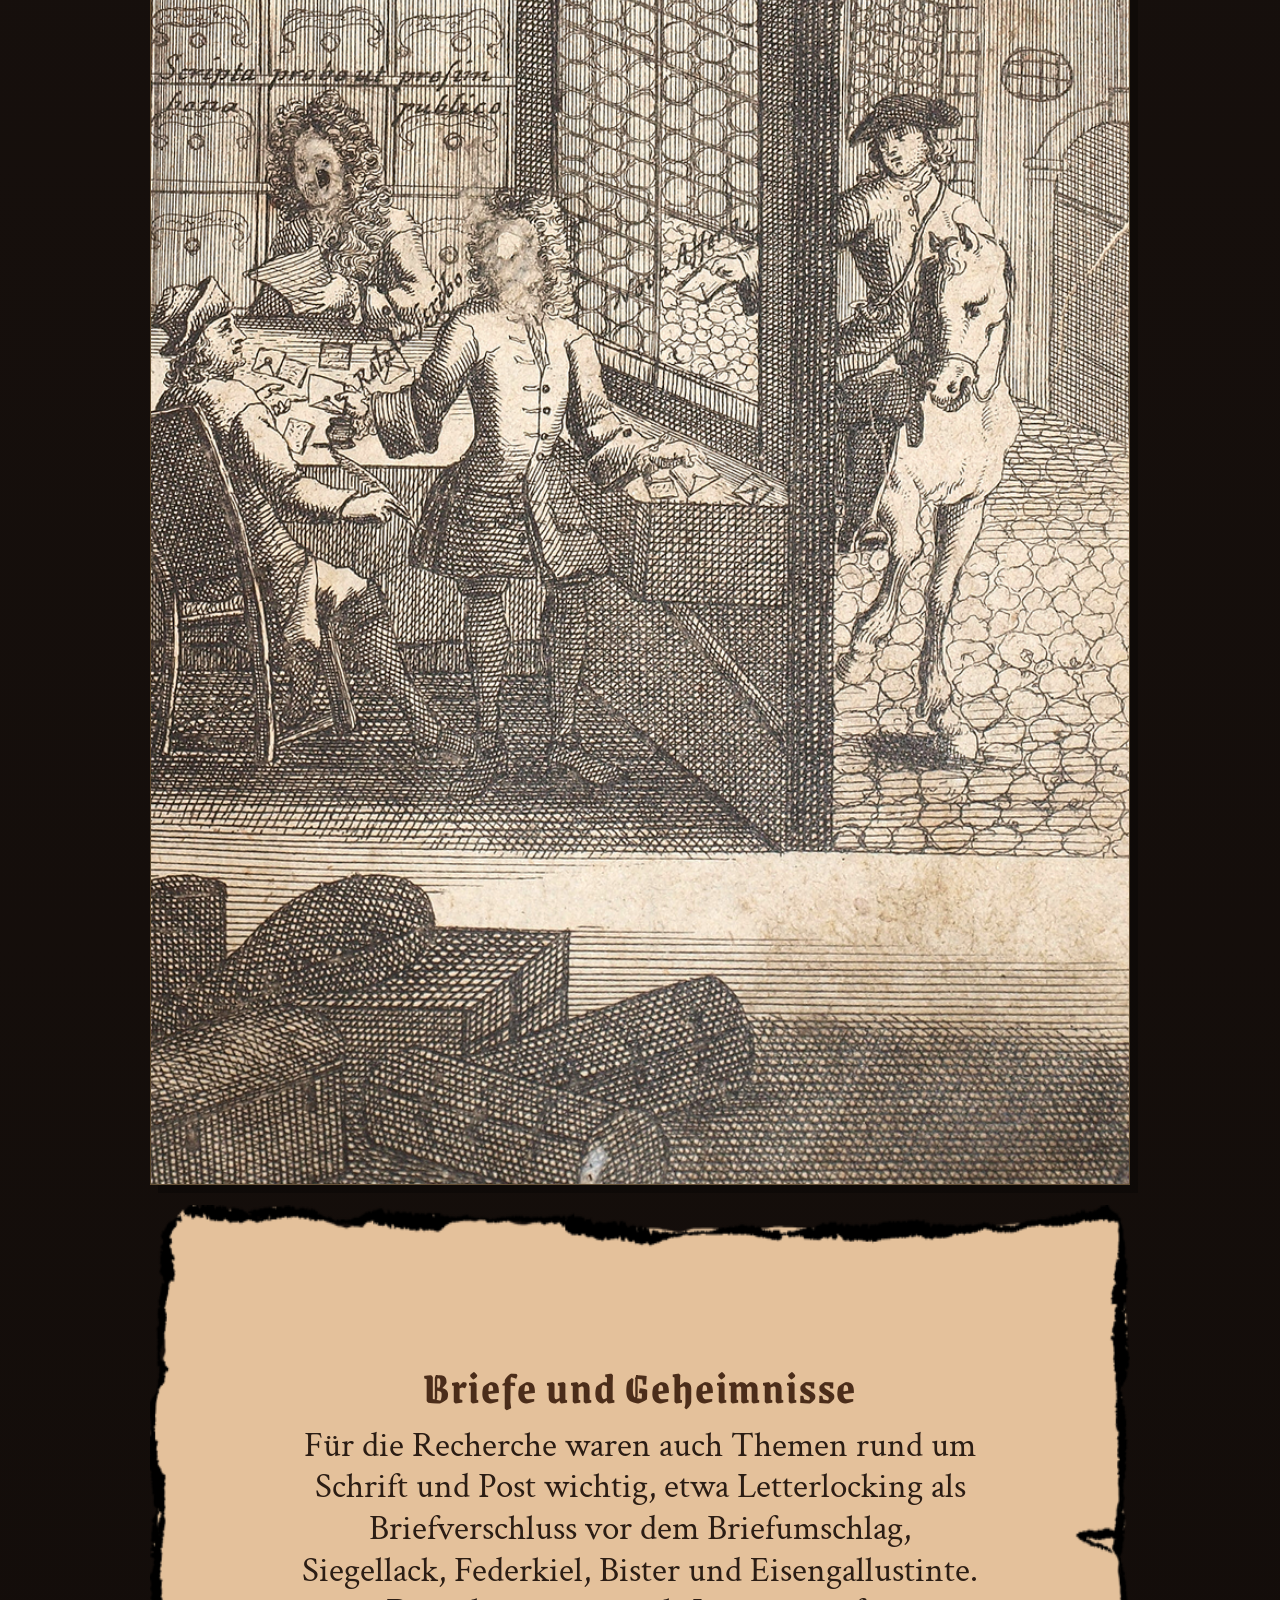
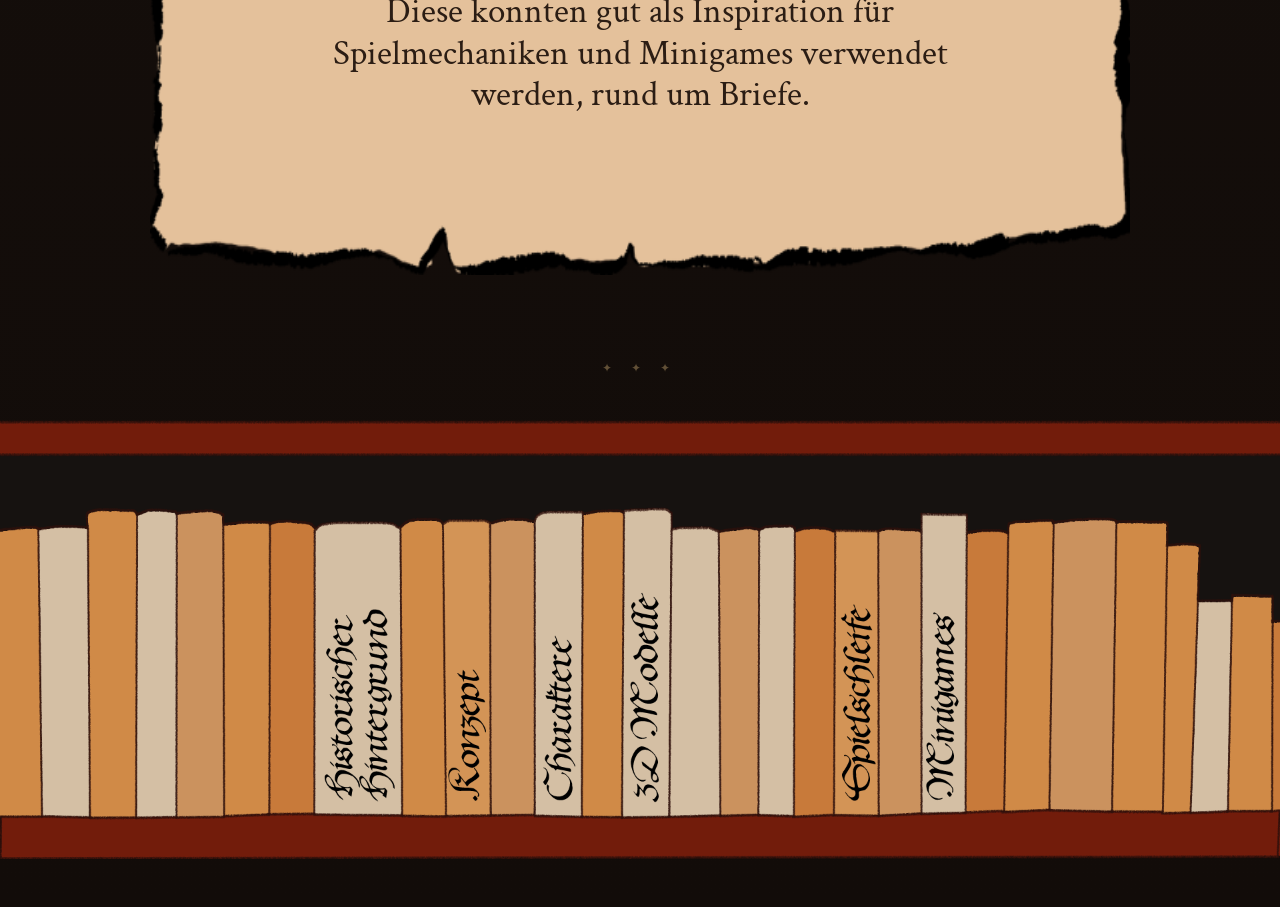
<file: historischer-hintergrund/index.html>
<!DOCTYPE html>
<html lang="de">
<head>
  <meta charset="UTF-8" />
  <meta name="viewport" content="width=device-width, initial-scale=1.0" />
  <title>Inkognito – Historischer Hintergrund</title>
  <link rel="preconnect" href="https://fonts.googleapis.com" />
  <link rel="preconnect" href="https://fonts.gstatic.com" crossorigin />
  <link href="https://fonts.googleapis.com/css2?family=Crimson+Text:wght@400;600;700&family=Grenze+Gotisch:wght@400;500;600;700&display=swap" rel="stylesheet" />
  <link rel="stylesheet" href="../style.css" />
  <script src="../script.js" defer></script>
</head>
<body class="page-subpage page-history">
  <div class="page-bg" aria-hidden="true"></div>
  <a class="skip-link" href="#main-content">Zum Inhalt springen</a>

  <header class="site-header" id="top">
    <div class="container header-inner">
      <a class="brand" href="../index.html" aria-label="Zur Startseite Inkognito">
        <img src="../images/inkognito-icon.png" alt="Inkognito Spielicon" />
      </a>

      <div class="header-actions">
        <button class="menu-toggle" type="button" aria-expanded="false" aria-controls="site-menu" aria-label="Menü öffnen" data-menu-toggle>
          <span></span>
          <span></span>
          <span></span>
        </button>

        <nav class="site-menu" id="site-menu" aria-label="Hauptnavigation" data-menu>
          <a href="./index.html">Historischer Hintergrund</a>
          <a href="../konzept/index.html">Konzept</a>
          <a href="../charaktere/index.html">Charaktere</a>
          <a href="../3d/index.html">3D</a>
          <a href="../main-game-loop/index.html">Main Game Loop</a>
          <a href="../minigames/index.html">Minigames</a>
          <a href="#about">Bibliothek</a>
        </nav>
      </div>
    </div>
  </header>

  <main id="main-content" class="subpage-main">
    <section class="section hero subpage-hero">
      <div class="container">
        <div class="title-frame">
          <img src="../images/titelrahmen.png" alt="" />
          <h1>Historischer Hintergrund</h1>
        </div>
      </div>
    </section>

    <section class="section">
      <div class="container subpage-story-layout">
        <div class="story-block history-block">
          <div class="story-media panel history-image-large">
            <img src="../images/h1.png" alt="Historische Referenz zu Nördlingen" />
          </div>

          <div class="paper-card paper-card-story story-text paper-card-story-large">
            <img src="../images/papier-story-text.png" alt="" class="paper-card-bg" />
            <div class="paper-card-content paper-card-content-large">
              <h2>Nördlingen um 1590</h2>
              <p>Nördlingen im späten 16. Jahrhundert ist ein passender Hintergrund für ein Spiel über Briefe, Verdacht und verborgene Informationen. Die Stadt war von Misstrauen und Hexenverfolgung geprägt, und genau diese Stimmung passt gut zu einem Hexen-Game. Maria Holl ist dabei ein besonders naheliegender Bezugspunkt, weil ihr Fall eng mit Nördlingen und den Hexenprozessen der Zeit verbunden ist.</p>
            </div>
          </div>
        </div>

        <div class="story-block history-block">
          <div class="story-media panel history-image-large">
            <img src="../images/h2.png" alt="Historische Schreib- und Briefkultur" />
          </div>

          <div class="paper-card paper-card-story story-text paper-card-story-large">
            <img src="../images/papier-story-text.png" alt="" class="paper-card-bg" />
            <div class="paper-card-content paper-card-content-large">
              <h2>Briefe und Geheimnisse</h2>
              <p>Für die Recherche waren auch Themen rund um Schrift und Post wichtig, etwa Letterlocking als Briefverschluss vor dem Briefumschlag, Siegellack, Federkiel, Bister und Eisengallustinte. Diese konnten gut als Inspiration für Spielmechaniken und Minigames verwendet werden, rund um Briefe.</p>
            </div>
          </div>
        </div>
      </div>
    </section>

    <section class="section subpage-bookshelf-section" id="about">
      <div class="bookshelf-wrap">
        <div class="bookshelf-mobile-stage">
          <div class="bookshelf" aria-label="Unterseiten von Inkognito">
            <img class="bookshelf-base" src="../images/buecherregal.png" alt="Bücherregal mit auswählbaren Themen" />

            <div class="book-item book-1">
              <a class="book-hotspot" href="./index.html" aria-label="Historischer Hintergrund" data-sound="../audio/book-1.m4a"></a>
              <img class="book-overlay" src="../images/buch1.png" alt="" />
            </div>

            <div class="book-item book-2">
              <a class="book-hotspot" href="../konzept/index.html" aria-label="Konzept" data-sound="../audio/book-2.m4a"></a>
              <img class="book-overlay" src="../images/buch2.png" alt="" />
            </div>

            <div class="book-item book-3">
              <a class="book-hotspot" href="../charaktere/index.html" aria-label="Charaktere" data-sound="../audio/book-3.m4a"></a>
              <img class="book-overlay" src="../images/buch3.png" alt="" />
            </div>

            <div class="book-item book-4">
              <a class="book-hotspot" href="../3d/index.html" aria-label="3D" data-sound="../audio/book-1.m4a"></a>
              <img class="book-overlay" src="../images/buch4.png" alt="" />
            </div>

            <div class="book-item book-6">
              <a class="book-hotspot" href="../main-game-loop/index.html" aria-label="Main Game Loop" data-sound="../audio/book-3.m4a"></a>
              <img class="book-overlay" src="../images/buch6.png" alt="" />
            </div>

            <div class="book-item book-7">
              <a class="book-hotspot" href="../minigames/index.html" aria-label="Minigames" data-sound="../audio/book-1.m4a"></a>
              <img class="book-overlay" src="../images/buch7.png" alt="" />
            </div>
          </div>
        </div>
      </div>
    </section>
  </main>
</body>
</html>
</file>
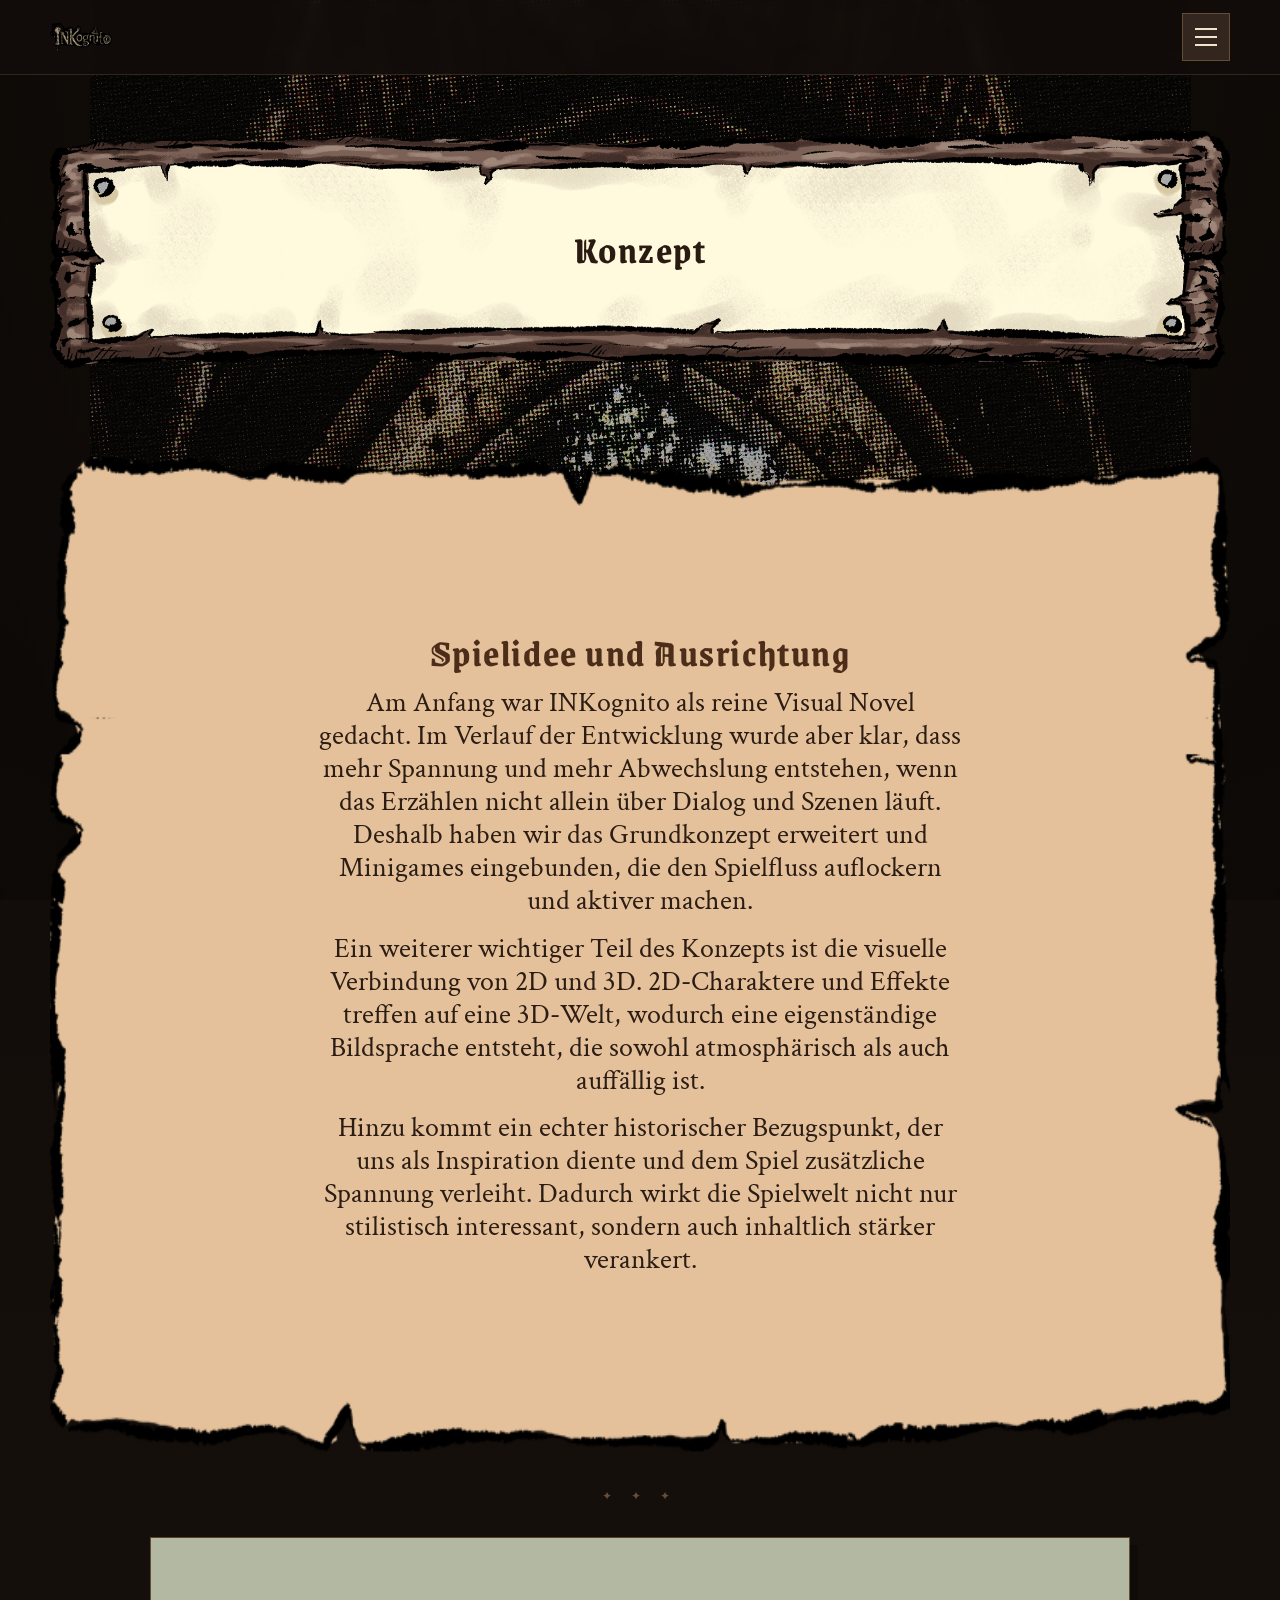
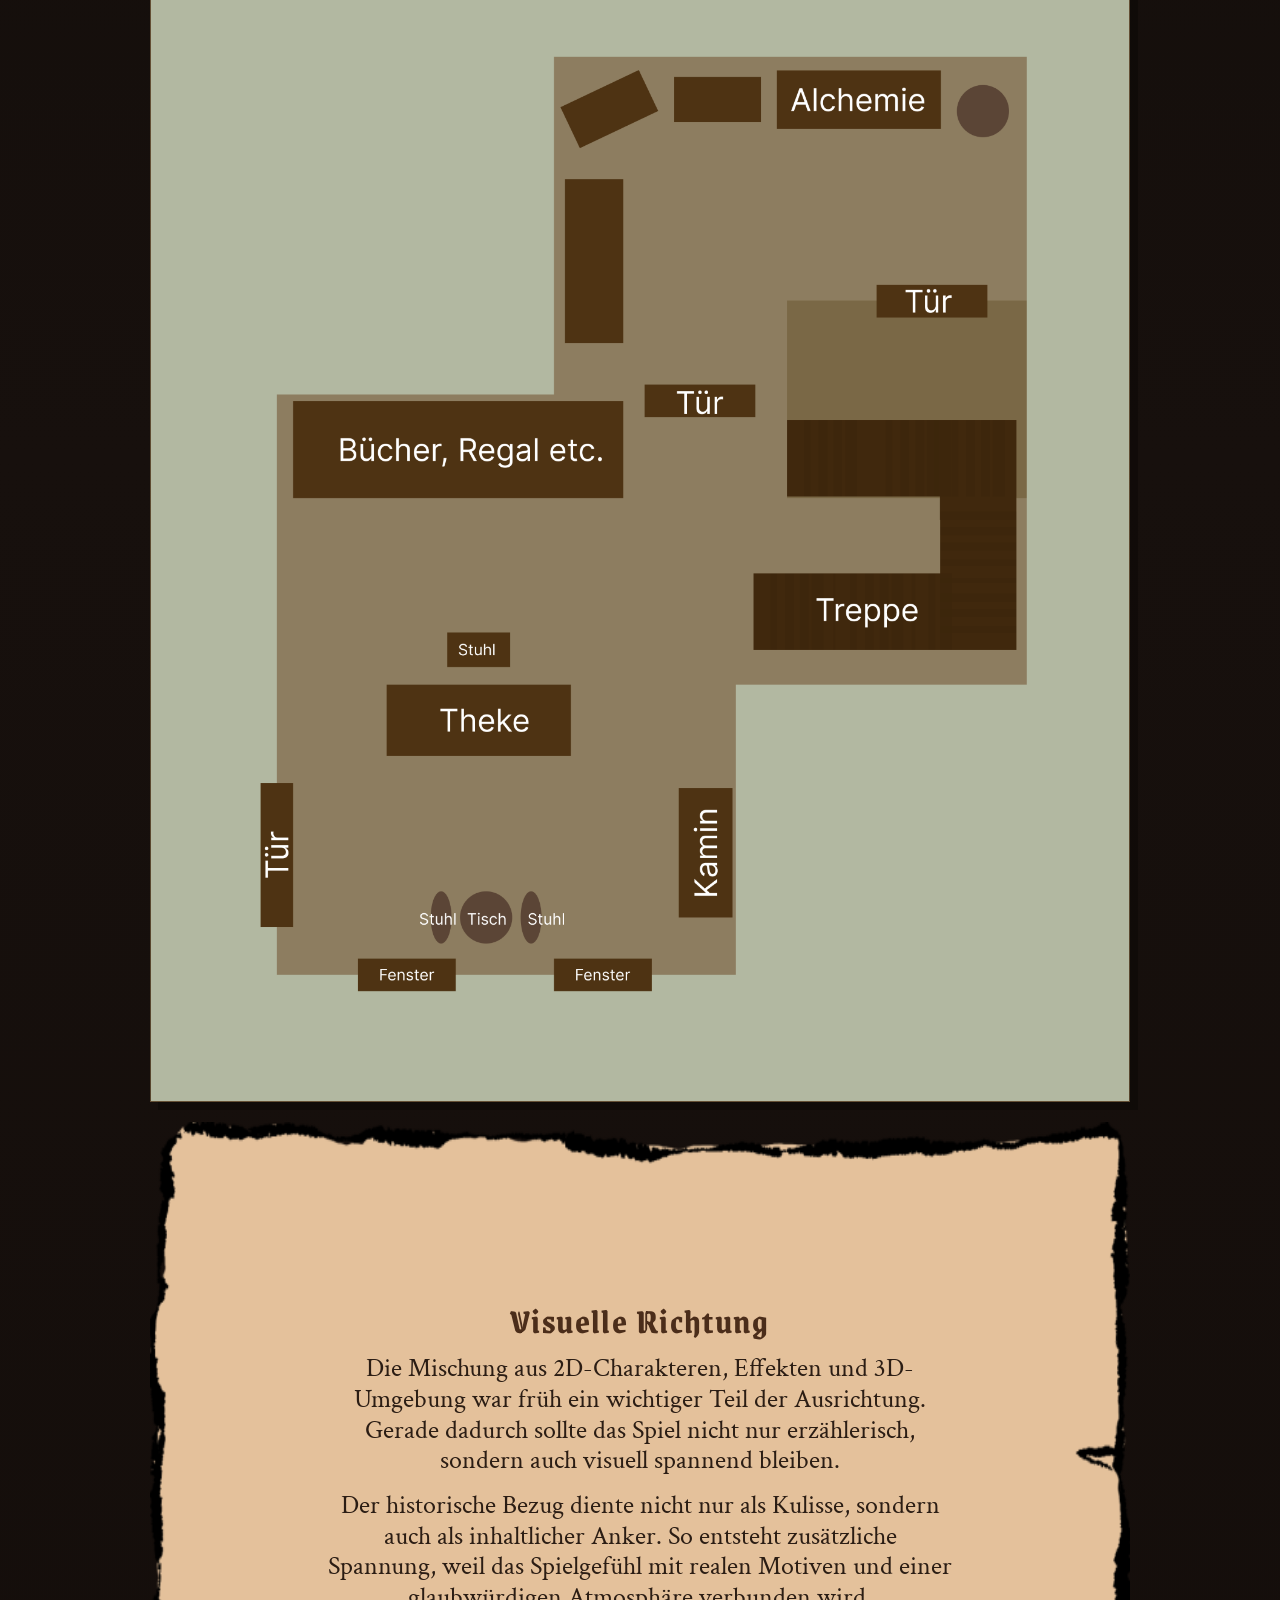
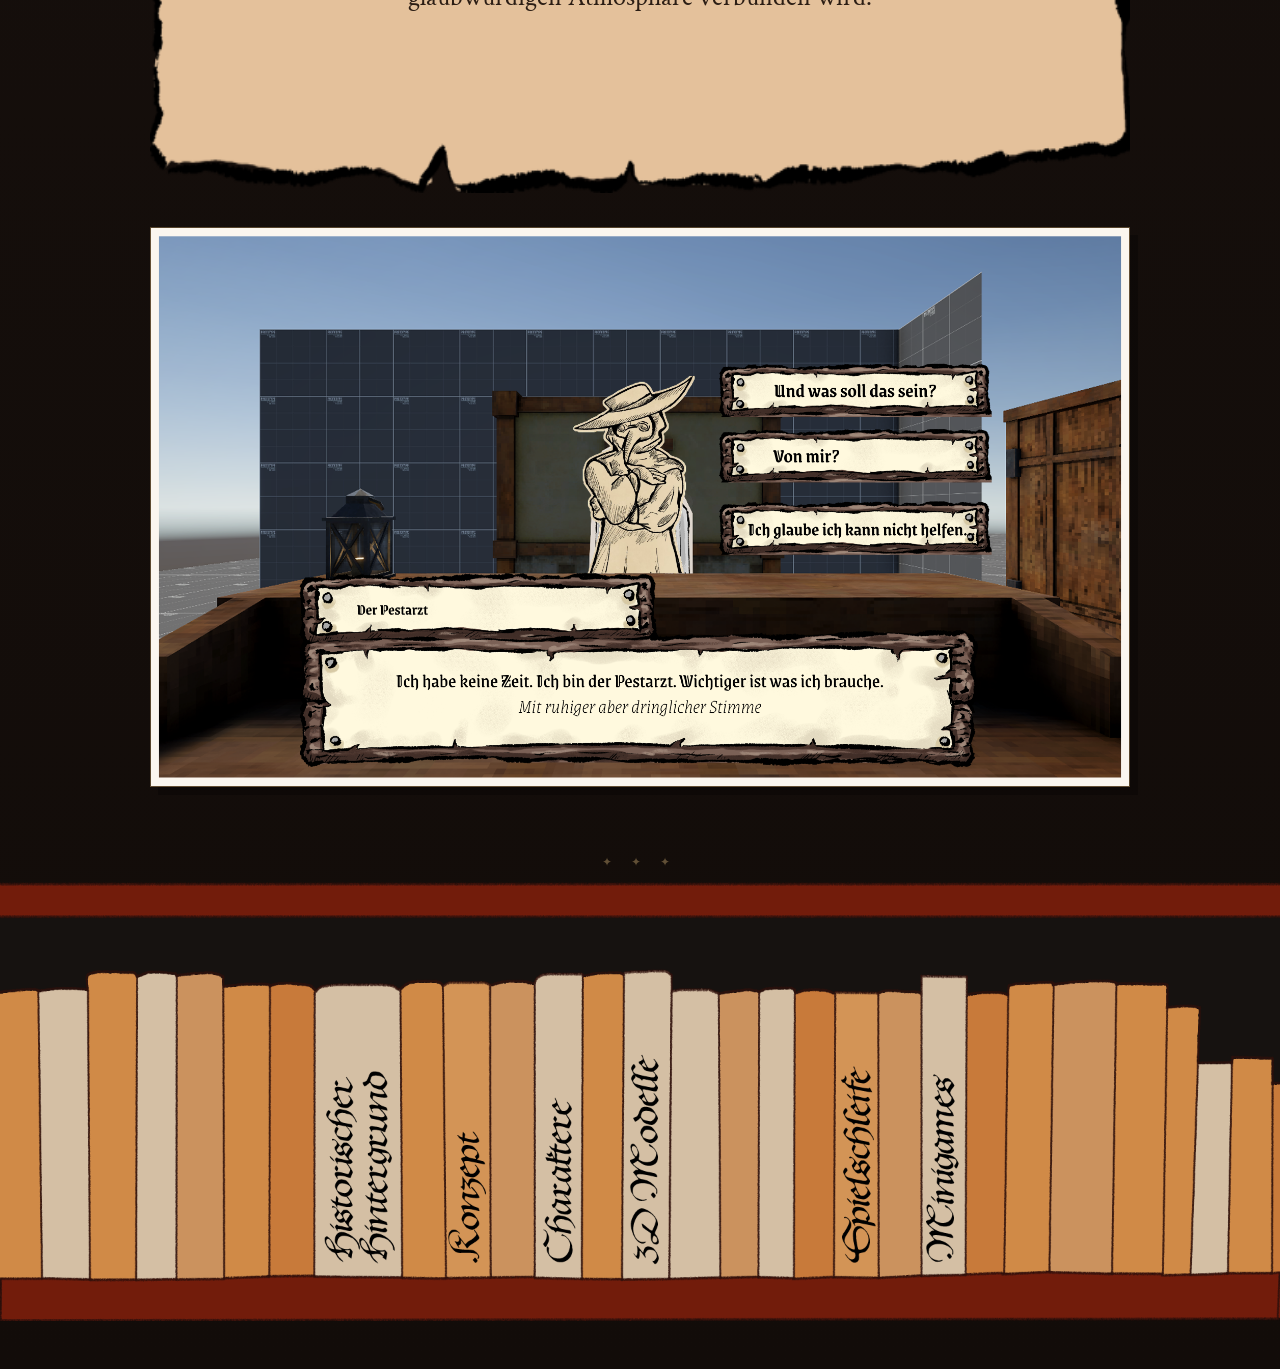
<file: konzept/index.html>
<!DOCTYPE html>
<html lang="de">
<head>
  <meta charset="UTF-8" />
  <meta name="viewport" content="width=device-width, initial-scale=1.0" />
  <title>Inkognito – Konzept</title>
  <link rel="preconnect" href="https://fonts.googleapis.com" />
  <link rel="preconnect" href="https://fonts.gstatic.com" crossorigin />
  <link href="https://fonts.googleapis.com/css2?family=Crimson+Text:wght@400;600;700&family=Grenze+Gotisch:wght@400;500;600;700&display=swap" rel="stylesheet" />
  <link rel="stylesheet" href="../style.css" />
  <script src="../script.js" defer></script>
</head>
<body class="page-subpage page-konzept">
  <div class="page-bg" aria-hidden="true"></div>
  <a class="skip-link" href="#main-content">Zum Inhalt springen</a>

  <header class="site-header" id="top">
    <div class="container header-inner">
      <a class="brand" href="../index.html" aria-label="Zur Startseite Inkognito">
        <img src="../images/inkognito-icon.png" alt="Inkognito Spielicon" />
      </a>

      <div class="header-actions">
        <button class="menu-toggle" type="button" aria-expanded="false" aria-controls="site-menu" aria-label="Menü öffnen" data-menu-toggle>
          <span></span>
          <span></span>
          <span></span>
        </button>

        <nav class="site-menu" id="site-menu" aria-label="Hauptnavigation" data-menu>
          <a href="../historischer-hintergrund/index.html">Historischer Hintergrund</a>
          <a href="./index.html">Konzept</a>
          <a href="../charaktere/index.html">Charaktere</a>
          <a href="../3d/index.html">3D</a>
          <a href="../main-game-loop/index.html">Main Game Loop</a>
          <a href="../minigames/index.html">Minigames</a>
          <a href="#about">Bibliothek</a>
        </nav>
      </div>
    </div>
  </header>

  <main id="main-content" class="subpage-main">
    <section class="section hero subpage-hero">
      <div class="container">
        <div class="title-frame">
          <img src="../images/titelrahmen.png" alt="" />
          <h1>Konzept</h1>
        </div>
      </div>
    </section>

    <section class="section">
      <div class="container subpage-card-grid subpage-card-grid-1">
        <article class="paper-card paper-card-large paper-card-concept-big">
          <img src="../images/papier-info-gross.png" alt="" class="paper-card-bg" />
          <div class="paper-card-content paper-card-content-xl">
            <h2>Spielidee und Ausrichtung</h2>
            <p>Am Anfang war INKognito als reine Visual Novel gedacht. Im Verlauf der Entwicklung wurde aber klar, dass mehr Spannung und mehr Abwechslung entstehen, wenn das Erzählen nicht allein über Dialog und Szenen läuft. Deshalb haben wir das Grundkonzept erweitert und Minigames eingebunden, die den Spielfluss auflockern und aktiver machen.</p>
            <p>Ein weiterer wichtiger Teil des Konzepts ist die visuelle Verbindung von 2D und 3D. 2D-Charaktere und Effekte treffen auf eine 3D-Welt, wodurch eine eigenständige Bildsprache entsteht, die sowohl atmosphärisch als auch auffällig ist.</p>
            <p>Hinzu kommt ein echter historischer Bezugspunkt, der uns als Inspiration diente und dem Spiel zusätzliche Spannung verleiht. Dadurch wirkt die Spielwelt nicht nur stilistisch interessant, sondern auch inhaltlich stärker verankert.</p>
          </div>
        </article>
      </div>
    </section>

    <section class="section">
      <div class="container subpage-story-layout subpage-story-layout-concept">
        <div class="story-block concept-block-large">
          <div class="story-media panel concept-image-large">
            <img src="../images/k1.png" alt="Konzeptbild aus der frühen Entwicklungsphase" />
          </div>

          <div class="paper-card paper-card-story story-text paper-card-story-large concept-text-medium">
            <img src="../images/papier-story-text.png" alt="" class="paper-card-bg" />
            <div class="paper-card-content paper-card-content-large">
              <h2>Visuelle Richtung</h2>
              <p>Die Mischung aus 2D-Charakteren, Effekten und 3D-Umgebung war früh ein wichtiger Teil der Ausrichtung. Gerade dadurch sollte das Spiel nicht nur erzählerisch, sondern auch visuell spannend bleiben.</p>
              <p>Der historische Bezug diente nicht nur als Kulisse, sondern auch als inhaltlicher Anker. So entsteht zusätzliche Spannung, weil das Spielgefühl mit realen Motiven und einer glaubwürdigen Atmosphäre verbunden wird.</p>
            </div>
          </div>
        </div>

        <div class="story-block concept-block-large">
          <div class="story-media panel concept-image-large">
            <img src="../images/k2.png" alt="Weiteres Konzeptbild zum Spiel" />
          </div>
        </div>
      </div>
    </section>

    <section class="section subpage-bookshelf-section concept-bookshelf-section" id="about">
      <div class="bookshelf-wrap">
        <div class="bookshelf-mobile-stage">
          <div class="bookshelf" aria-label="Unterseiten von Inkognito">
            <img class="bookshelf-base" src="../images/buecherregal.png" alt="Bücherregal mit auswählbaren Themen" />

            <div class="book-item book-1">
              <a class="book-hotspot" href="../historischer-hintergrund/index.html" aria-label="Historischer Hintergrund" data-sound="../audio/book-1.m4a"></a>
              <img class="book-overlay" src="../images/buch1.png" alt="" />
            </div>

            <div class="book-item book-2">
              <a class="book-hotspot" href="./index.html" aria-label="Konzept" data-sound="../audio/book-2.m4a"></a>
              <img class="book-overlay" src="../images/buch2.png" alt="" />
            </div>

            <div class="book-item book-3">
              <a class="book-hotspot" href="../charaktere/index.html" aria-label="Charaktere" data-sound="../audio/book-3.m4a"></a>
              <img class="book-overlay" src="../images/buch3.png" alt="" />
            </div>

            <div class="book-item book-4">
              <a class="book-hotspot" href="../3d/index.html" aria-label="3D" data-sound="../audio/book-1.m4a"></a>
              <img class="book-overlay" src="../images/buch4.png" alt="" />
            </div>

            <div class="book-item book-6">
              <a class="book-hotspot" href="../main-game-loop/index.html" aria-label="Main Game Loop" data-sound="../audio/book-3.m4a"></a>
              <img class="book-overlay" src="../images/buch6.png" alt="" />
            </div>

            <div class="book-item book-7">
              <a class="book-hotspot" href="../minigames/index.html" aria-label="Minigames" data-sound="../audio/book-1.m4a"></a>
              <img class="book-overlay" src="../images/buch7.png" alt="" />
            </div>
          </div>
        </div>
      </div>
    </section>
  </main>
</body>
</html>
</file>
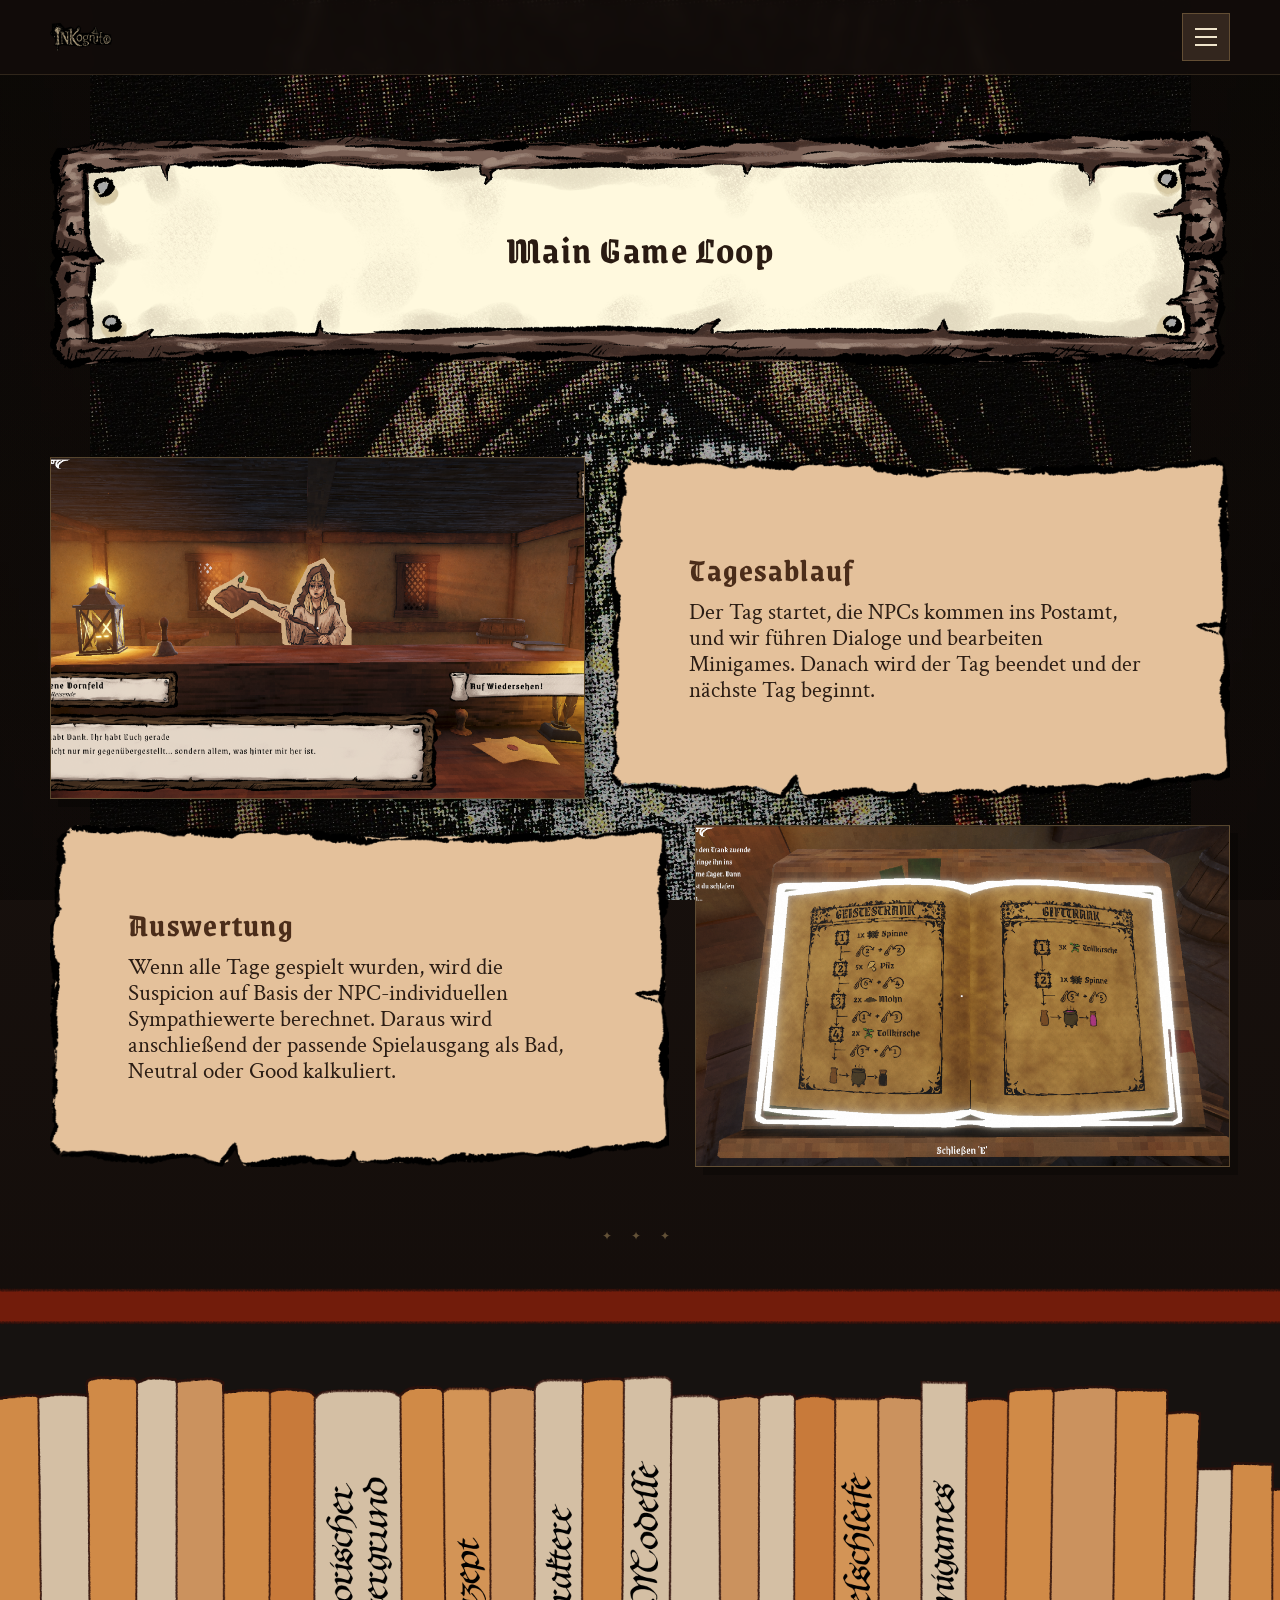
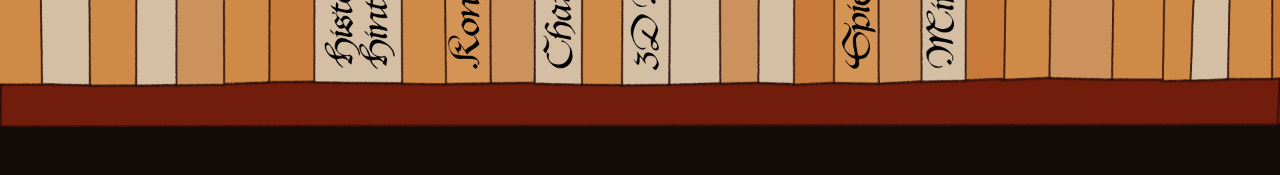
<file: main-game-loop/index.html>
<!DOCTYPE html>
<html lang="de">
<head>
  <meta charset="UTF-8" />
  <meta name="viewport" content="width=device-width, initial-scale=1.0" />
  <title>Inkognito – Main Game Loop</title>
  <link rel="preconnect" href="https://fonts.googleapis.com" />
  <link rel="preconnect" href="https://fonts.gstatic.com" crossorigin />
  <link href="https://fonts.googleapis.com/css2?family=Crimson+Text:wght@400;600;700&family=Grenze+Gotisch:wght@400;500;600;700&display=swap" rel="stylesheet" />
  <link rel="stylesheet" href="../style.css" />
  <script src="../script.js" defer></script>
</head>
<body class="page-subpage page-mgl">
  <div class="page-bg" aria-hidden="true"></div>
  <a class="skip-link" href="#main-content">Zum Inhalt springen</a>

  <header class="site-header" id="top">
    <div class="container header-inner">
      <a class="brand" href="../index.html" aria-label="Zur Startseite Inkognito">
        <img src="../images/inkognito-icon.png" alt="Inkognito Spielicon" />
      </a>

      <div class="header-actions">
        <button class="menu-toggle" type="button" aria-expanded="false" aria-controls="site-menu" aria-label="Menü öffnen" data-menu-toggle>
          <span></span>
          <span></span>
          <span></span>
        </button>

        <nav class="site-menu" id="site-menu" aria-label="Hauptnavigation" data-menu>
          <a href="../historischer-hintergrund/index.html">Historischer Hintergrund</a>
          <a href="../konzept/index.html">Konzept</a>
          <a href="../charaktere/index.html">Charaktere</a>
          <a href="../3d/index.html">3D</a>
          <a href="./index.html">Main Game Loop</a>
          <a href="../minigames/index.html">Minigames</a>
          <a href="#about">Bibliothek</a>
        </nav>
      </div>
    </div>
  </header>

  <main id="main-content" class="subpage-main">
    <section class="section hero subpage-hero">
      <div class="container">
        <div class="title-frame">
          <img src="../images/titelrahmen.png" alt="" />
          <h1>Main Game Loop</h1>
        </div>
      </div>
    </section>

    <section class="section">
      <div class="container subpage-story-layout">
        <div class="story-block">
          <div class="story-media panel">
            <img src="../images/mgl1.png" alt="Erstes Bild zum Main Game Loop" />
          </div>

          <div class="paper-card paper-card-story story-text">
            <img src="../images/papier-story-text.png" alt="" class="paper-card-bg" />
            <div class="paper-card-content">
              <h2>Tagesablauf</h2>
              <p>Der Tag startet, die NPCs kommen ins Postamt, und wir führen Dialoge und bearbeiten Minigames. Danach wird der Tag beendet und der nächste Tag beginnt.</p>
            </div>
          </div>
        </div>

        <div class="story-block reverse">
          <div class="story-media panel">
            <img src="../images/mgl2.png" alt="Zweites Bild zum Main Game Loop" />
          </div>

          <div class="paper-card paper-card-story story-text">
            <img src="../images/papier-story-text.png" alt="" class="paper-card-bg" />
            <div class="paper-card-content">
              <h2>Auswertung</h2>
              <p>Wenn alle Tage gespielt wurden, wird die Suspicion auf Basis der NPC-individuellen Sympathiewerte berechnet. Daraus wird anschließend der passende Spielausgang als Bad, Neutral oder Good kalkuliert.</p>
            </div>
          </div>
        </div>
      </div>
    </section>

    <section class="section subpage-bookshelf-section" id="about">
      <div class="bookshelf-wrap">
        <div class="bookshelf-mobile-stage">
          <div class="bookshelf" aria-label="Unterseiten von Inkognito">
            <img class="bookshelf-base" src="../images/buecherregal.png" alt="Bücherregal mit auswählbaren Themen" />

            <div class="book-item book-1">
              <a class="book-hotspot" href="../historischer-hintergrund/index.html" aria-label="Historischer Hintergrund" data-sound="../audio/book-1.m4a"></a>
              <img class="book-overlay" src="../images/buch1.png" alt="" />
            </div>

            <div class="book-item book-2">
              <a class="book-hotspot" href="../konzept/index.html" aria-label="Konzept" data-sound="../audio/book-2.m4a"></a>
              <img class="book-overlay" src="../images/buch2.png" alt="" />
            </div>

            <div class="book-item book-3">
              <a class="book-hotspot" href="../charaktere/index.html" aria-label="Charaktere" data-sound="../audio/book-3.m4a"></a>
              <img class="book-overlay" src="../images/buch3.png" alt="" />
            </div>

            <div class="book-item book-4">
              <a class="book-hotspot" href="../3d/index.html" aria-label="3D" data-sound="../audio/book-1.m4a"></a>
              <img class="book-overlay" src="../images/buch4.png" alt="" />
            </div>

            <div class="book-item book-6">
              <a class="book-hotspot" href="./index.html" aria-label="Main Game Loop" data-sound="../audio/book-3.m4a"></a>
              <img class="book-overlay" src="../images/buch6.png" alt="" />
            </div>

            <div class="book-item book-7">
              <a class="book-hotspot" href="../minigames/index.html" aria-label="Minigames" data-sound="../audio/book-1.m4a"></a>
              <img class="book-overlay" src="../images/buch7.png" alt="" />
            </div>
          </div>
        </div>
      </div>
    </section>
  </main>
</body>
</html>
</file>
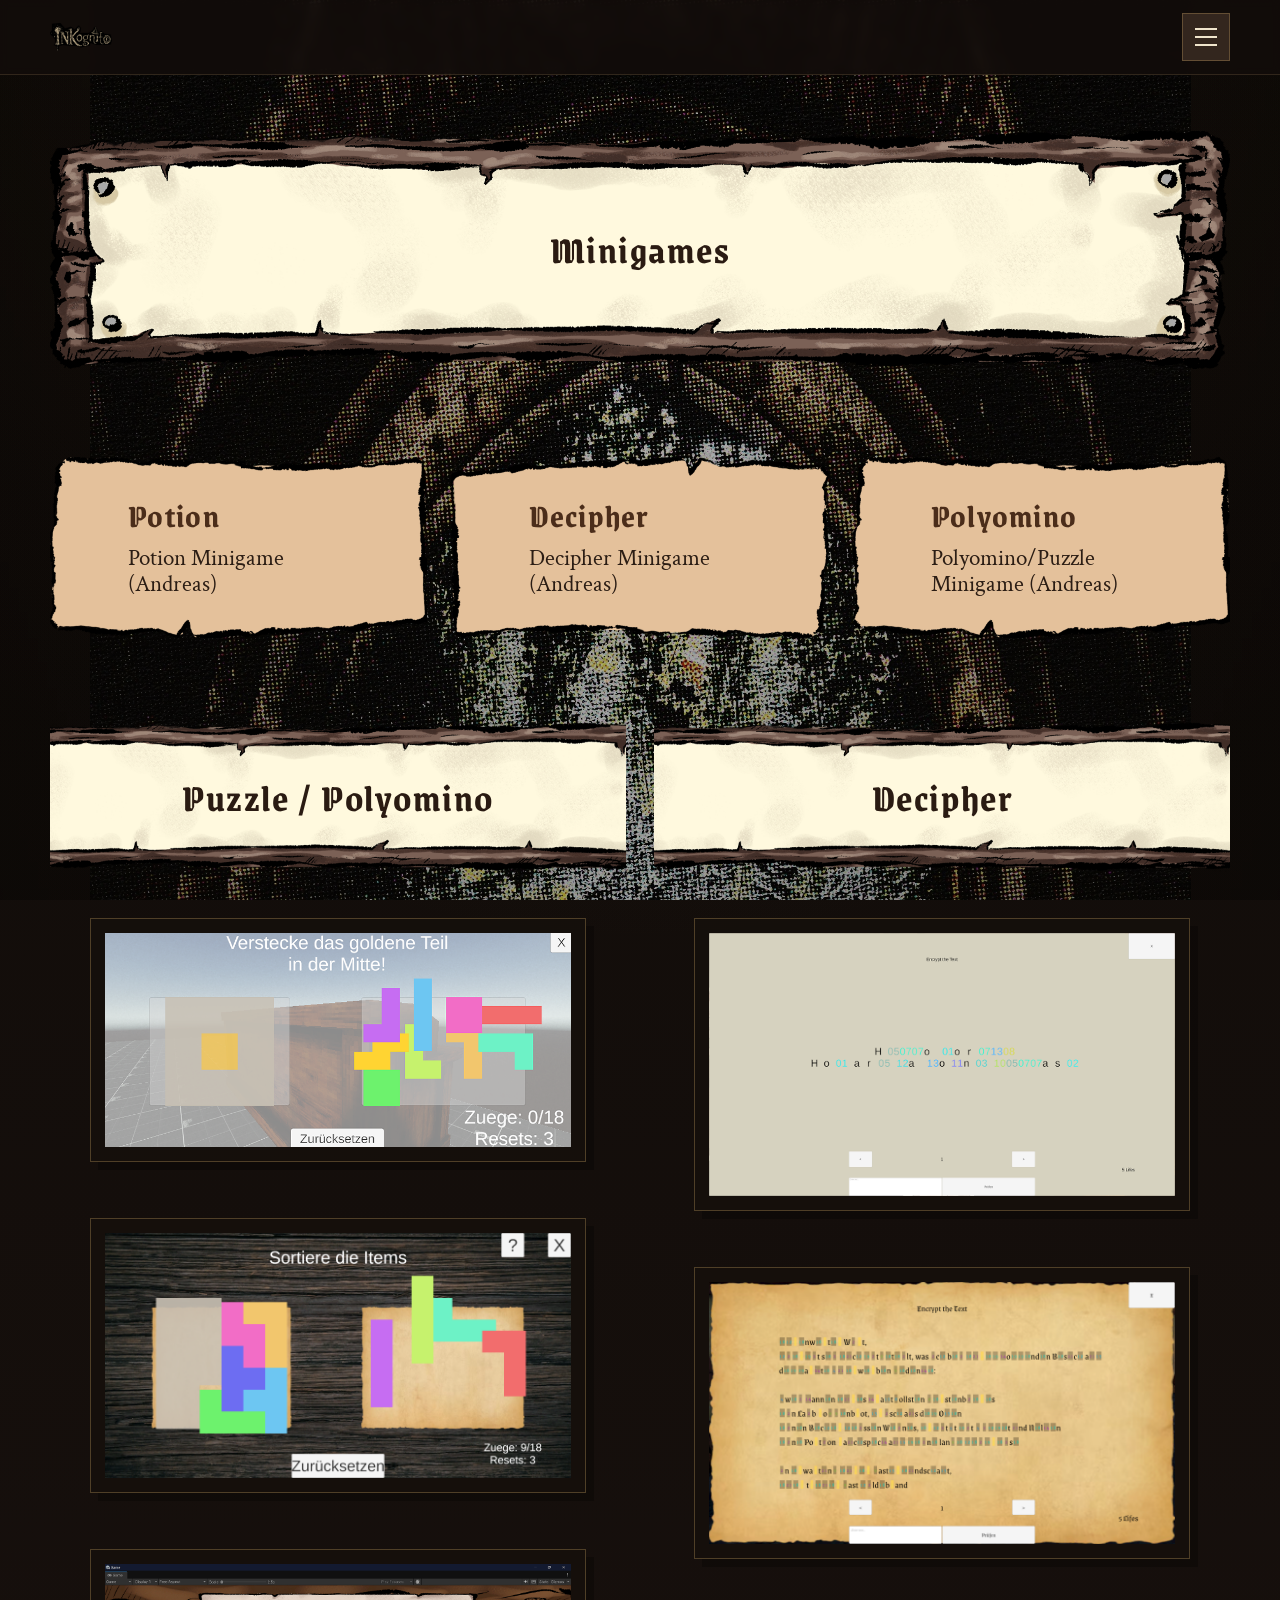
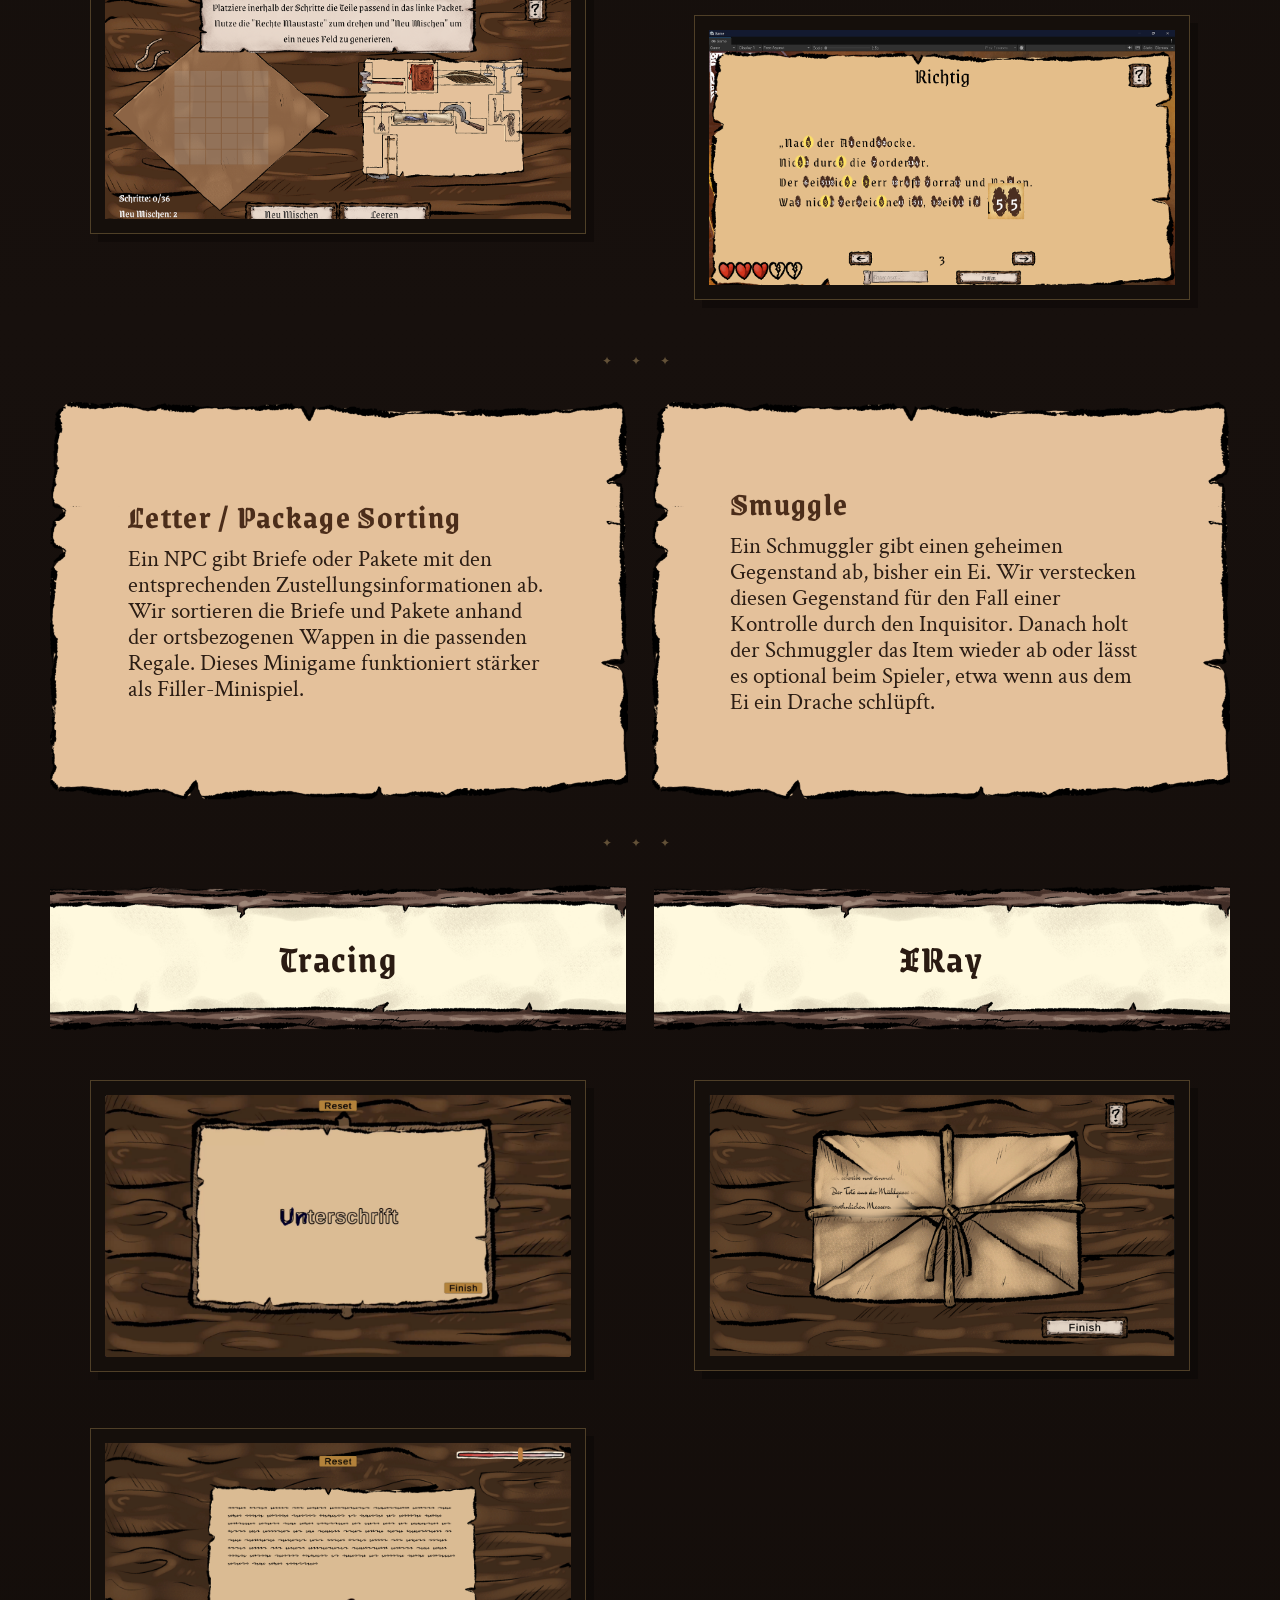
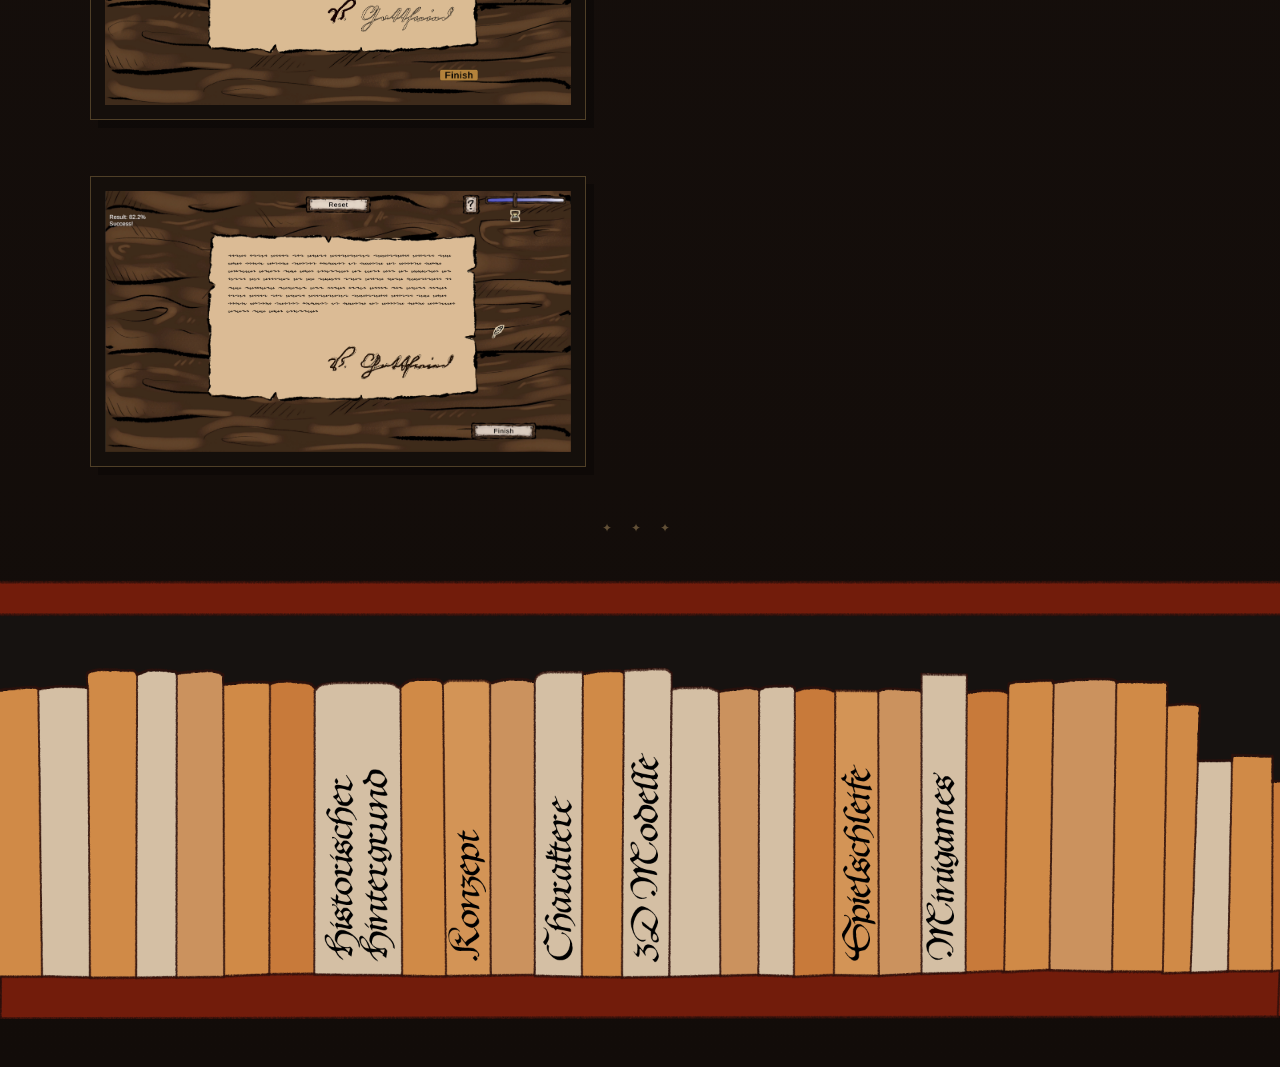
<file: minigames/index.html>
<!DOCTYPE html>
<html lang="de">
<head>
  <meta charset="UTF-8" />
  <meta name="viewport" content="width=device-width, initial-scale=1.0" />
  <title>Inkognito – Minigames</title>
  <link rel="preconnect" href="https://fonts.googleapis.com" />
  <link rel="preconnect" href="https://fonts.gstatic.com" crossorigin />
  <link href="https://fonts.googleapis.com/css2?family=Crimson+Text:wght@400;600;700&family=Grenze+Gotisch:wght@400;500;600;700&display=swap" rel="stylesheet" />
  <link rel="stylesheet" href="../style.css" />
  <script src="../script.js" defer></script>
</head>
<body class="page-subpage page-minigames">
  <div class="page-bg" aria-hidden="true"></div>
  <a class="skip-link" href="#main-content">Zum Inhalt springen</a>

  <header class="site-header" id="top">
    <div class="container header-inner">
      <a class="brand" href="../index.html" aria-label="Zur Startseite Inkognito">
        <img src="../images/inkognito-icon.png" alt="Inkognito Spielicon" />
      </a>

      <div class="header-actions">
        <button class="menu-toggle" type="button" aria-expanded="false" aria-controls="site-menu" aria-label="Menü öffnen" data-menu-toggle>
          <span></span>
          <span></span>
          <span></span>
        </button>

        <nav class="site-menu" id="site-menu" aria-label="Hauptnavigation" data-menu>
          <a href="../historischer-hintergrund/index.html">Historischer Hintergrund</a>
          <a href="../konzept/index.html">Konzept</a>
          <a href="../charaktere/index.html">Charaktere</a>
          <a href="../3d/index.html">3D</a>
          <a href="../main-game-loop/index.html">Main Game Loop</a>
          <a href="./index.html">Minigames</a>
          <a href="#about">Bibliothek</a>
        </nav>
      </div>
    </div>
  </header>

  <main id="main-content" class="subpage-main">
    <section class="section hero subpage-hero">
      <div class="container">
        <div class="title-frame">
          <img src="../images/titelrahmen.png" alt="" />
          <h1>Minigames</h1>
        </div>
      </div>
    </section>

    <section class="section">
      <div class="container subpage-card-grid subpage-card-grid-3">
        <article class="paper-card paper-card-small">
          <img src="../images/papier-info-klein.png" alt="" class="paper-card-bg" />
          <div class="paper-card-content">
            <h2>Potion</h2>
            <p>Potion Minigame (Andreas)</p>
          </div>
        </article>

        <article class="paper-card paper-card-small paper-card-inverted">
          <img src="../images/papier-info-klein.png" alt="" class="paper-card-bg" />
          <div class="paper-card-content">
            <h2>Decipher</h2>
            <p>Decipher Minigame (Andreas)</p>
          </div>
        </article>

        <article class="paper-card paper-card-small">
          <img src="../images/papier-info-klein.png" alt="" class="paper-card-bg" />
          <div class="paper-card-content">
            <h2>Polyomino</h2>
            <p>Polyomino/Puzzle Minigame (Andreas)</p>
          </div>
        </article>
      </div>
    </section>

    <section class="section">
      <div class="container minigame-groups">
        <section class="minigame-group" aria-labelledby="puzzle-group-title">
          <div class="title-frame">
            <img src="../images/titelrahmen.png" alt="" />
            <h2 id="puzzle-group-title">Puzzle / Polyomino</h2>
          </div>

          <div class="minigame-stack">
            <figure class="panel gallery-image"><img src="../images/puzzle_1.png" alt="Puzzle-Minigame Ansicht 1" /></figure>
            <figure class="panel gallery-image"><img src="../images/puzzle_2.png" alt="Puzzle-Minigame Ansicht 2" /></figure>
            <figure class="panel gallery-image"><img src="../images/puzzle_3.png" alt="Puzzle-Minigame Ansicht 3" /></figure>
          </div>
        </section>

        <section class="minigame-group" aria-labelledby="decipher-group-title">
          <div class="title-frame">
            <img src="../images/titelrahmen.png" alt="" />
            <h2 id="decipher-group-title">Decipher</h2>
          </div>

          <div class="minigame-stack">
            <figure class="panel gallery-image"><img src="../images/decipher_1.png" alt="Decipher-Minigame Ansicht 1" /></figure>
            <figure class="panel gallery-image"><img src="../images/decipher_2.png" alt="Decipher-Minigame Ansicht 2" /></figure>
            <figure class="panel gallery-image"><img src="../images/decipher_3.png" alt="Decipher-Minigame Ansicht 3" /></figure>
          </div>
        </section>
      </div>
    </section>

    <section class="section">
      <div class="container subpage-card-grid subpage-card-grid-2">
        <article class="paper-card paper-card-large">
          <img src="../images/papier-info-gross.png" alt="" class="paper-card-bg" />
          <div class="paper-card-content">
            <h2>Letter / Package Sorting</h2>
            <p>Ein NPC gibt Briefe oder Pakete mit den entsprechenden Zustellungsinformationen ab. Wir sortieren die Briefe und Pakete anhand der ortsbezogenen Wappen in die passenden Regale. Dieses Minigame funktioniert stärker als Filler-Minispiel.</p>
          </div>
        </article>

        <article class="paper-card paper-card-large">
          <img src="../images/papier-info-gross.png" alt="" class="paper-card-bg" />
          <div class="paper-card-content">
            <h2>Smuggle</h2>
            <p>Ein Schmuggler gibt einen geheimen Gegenstand ab, bisher ein Ei. Wir verstecken diesen Gegenstand für den Fall einer Kontrolle durch den Inquisitor. Danach holt der Schmuggler das Item wieder ab oder lässt es optional beim Spieler, etwa wenn aus dem Ei ein Drache schlüpft.</p>
          </div>
        </article>
      </div>
    </section>

    <section class="section">
      <div class="container minigame-groups">
        <section class="minigame-group" aria-labelledby="tracing-group-title">
          <div class="title-frame">
            <img src="../images/titelrahmen.png" alt="" />
            <h2 id="tracing-group-title">Tracing</h2>
          </div>

          <div class="minigame-stack minigame-wide-stack">
            <figure class="panel gallery-image"><img src="../images/tracing_1.png" alt="Tracing-Minigame Ansicht 1" /></figure>
            <figure class="panel gallery-image"><img src="../images/tracing_2.png" alt="Tracing-Minigame Ansicht 2" /></figure>
            <figure class="panel gallery-image"><img src="../images/tracing_3.png" alt="Tracing-Minigame Ansicht 3" /></figure>
          </div>
        </section>

        <section class="minigame-group" aria-labelledby="xray-group-title">
          <div class="title-frame">
            <img src="../images/titelrahmen.png" alt="" />
            <h2 id="xray-group-title">XRay</h2>
          </div>

          <div class="minigame-stack minigame-wide-stack">
            <figure class="panel gallery-image"><img src="../images/xray.png" alt="XRay-Minigame Ansicht" /></figure>
          </div>
        </section>
      </div>
    </section>

    <section class="section subpage-bookshelf-section" id="about">
      <div class="bookshelf-wrap">
        <div class="bookshelf-mobile-stage">
          <div class="bookshelf" aria-label="Unterseiten von Inkognito">
            <img class="bookshelf-base" src="../images/buecherregal.png" alt="Bücherregal mit auswählbaren Themen" />

            <div class="book-item book-1">
              <a class="book-hotspot" href="../historischer-hintergrund/index.html" aria-label="Historischer Hintergrund" data-sound="../audio/book-1.m4a"></a>
              <img class="book-overlay" src="../images/buch1.png" alt="" />
            </div>

            <div class="book-item book-2">
              <a class="book-hotspot" href="../konzept/index.html" aria-label="Konzept" data-sound="../audio/book-2.m4a"></a>
              <img class="book-overlay" src="../images/buch2.png" alt="" />
            </div>

            <div class="book-item book-3">
              <a class="book-hotspot" href="../charaktere/index.html" aria-label="Charaktere" data-sound="../audio/book-3.m4a"></a>
              <img class="book-overlay" src="../images/buch3.png" alt="" />
            </div>

            <div class="book-item book-4">
              <a class="book-hotspot" href="../3d/index.html" aria-label="3D" data-sound="../audio/book-1.m4a"></a>
              <img class="book-overlay" src="../images/buch4.png" alt="" />
            </div>

            <div class="book-item book-6">
              <a class="book-hotspot" href="../main-game-loop/index.html" aria-label="Main Game Loop" data-sound="../audio/book-3.m4a"></a>
              <img class="book-overlay" src="../images/buch6.png" alt="" />
            </div>

            <div class="book-item book-7">
              <a class="book-hotspot" href="./index.html" aria-label="Minigames" data-sound="../audio/book-1.m4a"></a>
              <img class="book-overlay" src="../images/buch7.png" alt="" />
            </div>
          </div>
        </div>
      </div>
    </section>
  </main>
</body>
</html>
</file>
<file: style.css>
:root {
  --bg: #120d0a;
  --surface: rgba(42, 30, 22, 0.92);
  --surface-2: rgba(32, 23, 18, 0.96);
  --text: #efe4cc;
  --muted: #c7b495;
  --accent: #b9914f;
  --ink: #2a1b12;
  --border: rgba(184, 150, 92, 0.36);
  --border-strong: rgba(214, 180, 120, 0.72);
  --shadow: 8px 8px 0 rgba(0, 0, 0, 0.26);
  --container: 1180px;
  --header-height: 74px;
  --transition: 180ms ease;
}

*,
*::before,
*::after {
  box-sizing: border-box;
}

html {
  scroll-behavior: smooth;
}

body {
  margin: 0;
  min-height: 100vh;
  background:
    radial-gradient(circle at top, rgba(115, 80, 42, 0.12), transparent 22%),
    linear-gradient(180deg, #0f0b08 0%, #17100d 45%, #120c09 100%);
  color: var(--text);
  font: 18px/1.6 "Crimson Text", serif;
  overflow-x: hidden;
  position: relative;
}

.page-bg {
  position: fixed;
  inset: 0;
  z-index: 0;
  pointer-events: none;
  background: url("images/cathedral-arch.jpg") center top / 86% auto no-repeat;
  transform: translate3d(0, 0, 0);
  will-change: transform;
}

.page-home .page-bg {
  background-image: url("images/cathedral-arch.jpg");
}

.page-subpage .page-bg {
  background-image: url("../images/cathedral-arch.jpg");
}

.page-bg::after {
  content: "";
  position: absolute;
  inset: 0;
  background:
    linear-gradient(90deg, rgba(8, 6, 4, 0.34) 0%, rgba(8, 6, 4, 0.1) 50%, rgba(8, 6, 4, 0.34) 100%),
    linear-gradient(180deg, rgba(10, 7, 5, 0.16) 0%, rgba(10, 7, 5, 0.3) 100%);
}

img {
  display: block;
  max-width: 100%;
}

a {
  color: inherit;
  text-decoration: none;
}

button {
  font: inherit;
}

.site-header,
main,
.site-footer {
  position: relative;
  z-index: 2;
}

.skip-link {
  position: absolute;
  top: -100px;
  left: 20px;
  z-index: 1000;
  padding: 0.8rem 1rem;
  background: #d8c3a0;
  color: var(--ink);
  border: 2px solid var(--ink);
}

.skip-link:focus {
  top: 20px;
}

.container {
  width: min(100% - 32px, var(--container));
  margin: 0 auto;
}

.section {
  padding: 42px 0;
  position: relative;
}

.section + .section::before {
  content: "✦ ✦ ✦";
  position: absolute;
  top: -8px;
  left: 50%;
  transform: translateX(-50%);
  font-size: 0.78rem;
  letter-spacing: 0.5rem;
  color: rgba(214, 180, 120, 0.4);
}

.site-header {
  position: sticky;
  top: 0;
  z-index: 100;
  background: rgba(18, 13, 10, 0.9);
  backdrop-filter: blur(4px);
  border-bottom: 1px solid rgba(214, 180, 120, 0.16);
}

.header-inner {
  min-height: var(--header-height);
  display: flex;
  align-items: center;
  justify-content: space-between;
}

.brand {
  display: inline-flex;
  align-items: center;
  justify-content: center;
  width: 62px;
  height: 62px;
}

.brand img {
  width: 100%;
  height: 100%;
  object-fit: contain;
}

.header-actions {
  position: relative;
}

.menu-toggle {
  width: 48px;
  height: 48px;
  border: 1px solid var(--border);
  background: rgba(56, 43, 34, 0.88);
  display: grid;
  align-content: center;
  gap: 6px;
  padding: 0 12px;
  cursor: pointer;
  transition: var(--transition);
}

.menu-toggle span {
  display: block;
  width: 100%;
  height: 2px;
  background: var(--text);
}

.menu-toggle:hover,
.menu-toggle:focus-visible {
  border-color: var(--border-strong);
  background: rgba(71, 54, 43, 0.96);
  outline: none;
}

.site-menu {
  position: absolute;
  top: calc(100% + 12px);
  right: 0;
  min-width: 280px;
  padding: 12px;
  display: grid;
  gap: 8px;
  background: rgba(24, 18, 14, 0.98);
  border: 1px solid var(--border);
  box-shadow: var(--shadow);
  opacity: 0;
  visibility: hidden;
  transform: translateY(-8px);
  pointer-events: none;
  transition: var(--transition);
}

.site-menu.is-open {
  opacity: 1;
  visibility: visible;
  transform: translateY(0);
  pointer-events: auto;
}

.site-menu a {
  display: block;
  padding: 11px 13px;
  color: var(--muted);
  transition: var(--transition);
}

.site-menu a:hover,
.site-menu a:focus-visible {
  background: rgba(185, 145, 79, 0.1);
  color: var(--text);
  outline: none;
}

.hero {
  padding-top: 56px;
  padding-bottom: 20px;
}

.title-image {
  width: min(100%, 760px);
  margin: 0 auto;
}

.panel,
.footer-logo {
  background: linear-gradient(180deg, rgba(55, 41, 32, 0.96), rgba(32, 23, 18, 0.98));
  border: 1px solid var(--border);
  box-shadow: var(--shadow);
}

.carousel-panel,
.footer-logo {
  padding: 26px;
}

.carousel-panel {
  background: transparent;
  border: none;
  box-shadow: none;
}

.carousel-stage {
  position: relative;
  overflow: hidden;
  background: #0f0b09;
}

.carousel-figure {
  margin: 0;
  aspect-ratio: 16 / 9;
}

.carousel-main-image {
  width: 100%;
  height: 100%;
  object-fit: cover;
}

.carousel-arrow {
  position: absolute;
  top: 50%;
  transform: translateY(-50%);
  width: 50px;
  height: 50px;
  border: none;
  background: rgba(17, 12, 9, 0.88);
  color: var(--text);
  cursor: pointer;
  z-index: 2;
  transition: var(--transition);
}

.carousel-arrow:hover,
.carousel-arrow:focus-visible {
  background: rgba(30, 22, 18, 0.96);
  outline: none;
}

.carousel-arrow.prev {
  left: 18px;
}

.carousel-arrow.next {
  right: 18px;
}

.carousel-thumbnails {
  display: grid;
  grid-template-columns: repeat(3, 1fr);
  gap: 14px;
  margin-top: 18px;
}

.thumb {
  position: relative;
  padding: 0;
  border: 1px solid transparent;
  overflow: hidden;
  background: transparent;
  cursor: pointer;
  opacity: 1;
  transition: var(--transition);
}

.thumb::after {
  content: "";
  position: absolute;
  inset: 0;
  background: rgba(0, 0, 0, 0.28);
  pointer-events: none;
  transition: var(--transition);
}

.thumb img {
  width: 100%;
  aspect-ratio: 16 / 10;
  object-fit: cover;
}

.thumb.is-active {
  border-color: rgba(255, 255, 255, 0.8);
  box-shadow: 0 0 0 1px rgba(255, 255, 255, 0.18);
  transform: translateY(-2px);
}

.thumb.is-active::after {
  background: rgba(0, 0, 0, 0.02);
}

.info-grid {
  display: grid;
  grid-template-columns: 1.4fr 1fr;
  grid-template-rows: auto auto;
  gap: 24px;
}

.info-card-large {
  grid-row: span 2;
}

.requirements-card {
  transform: translateY(-20px);
}

.title-frame {
  position: relative;
  margin-bottom: 34px;
}

.title-frame::after {
  content: "✦ ✦ ✦";
  position: absolute;
  bottom: -20px;
  left: 50%;
  transform: translateX(-50%);
  font-size: 0.78rem;
  letter-spacing: 0.5rem;
  color: rgba(214, 180, 120, 0.45);
}

.title-frame img {
  width: 100%;
  min-height: 150px;
  object-fit: cover;
}

.title-frame h2,
.page-subpage .title-frame h1 {
  position: absolute;
  inset: 0;
  display: grid;
  place-items: center;
  margin: 0;
  padding: 18px;
  text-align: center;
  font-family: "Grenze Gotisch", "Cinzel", serif;
  font-size: clamp(1.9rem, 3vw, 3rem);
  letter-spacing: 0.04em;
  color: var(--ink);
}

.story-block {
  display: grid;
  grid-template-columns: 1.05fr 0.95fr;
  gap: 26px;
  align-items: stretch;
  margin-bottom: 26px;
}

.story-block.reverse {
  grid-template-columns: 0.95fr 1.05fr;
}

.story-block.reverse .story-media {
  order: 2;
}

.story-block.reverse .story-text {
  order: 1;
}

.story-media {
  min-height: 320px;
  overflow: hidden;
}

.story-media img {
  width: 100%;
  height: 100%;
  object-fit: cover;
}

.story-block-home .story-media {
  min-height: 460px;
}

.bookshelf-wrap {
  width: 100%;
  padding: 12px 0 4px;
}

.bookshelf-mobile-stage {
  width: 100%;
}

.bookshelf {
  position: relative;
  width: 100%;
  max-width: 1920px;
  margin: 0 auto;
  aspect-ratio: 1920 / 666;
}

.bookshelf-base {
  width: 100%;
  height: 100%;
  object-fit: cover;
}

.book-item {
  position: absolute;
  transform: translateX(-50%);
  z-index: 2;
}

.book-overlay {
  display: none;
  width: 100%;
  height: 100%;
  object-fit: contain;
  pointer-events: none;
}

.book-item:hover .book-overlay,
.book-item:focus-within .book-overlay {
  display: block;
}

.book-hotspot {
  position: absolute;
  left: 50%;
  bottom: 0;
  transform: translateX(-50%);
  width: 58%;
  height: 88%;
  z-index: 3;
}

.book-hotspot:focus-visible {
  outline: 2px solid var(--accent);
  outline-offset: 3px;
}

.book-1 { left: 27.8646%; top: 17.5676%; width: 7.5%; height: 72.2222%; }
.book-2 { left: 36.4063%; top: 17.4174%; width: 4.1667%; height: 72.3724%; }
.book-3 { left: 43.5417%; top: 13.964%; width: 4.3229%; height: 76.2763%; }
.book-4 { left: 50.3646%; top: 14.1141%; width: 4.0625%; height: 76.1261%; }
.book-5 { left: 54.1667%; top: 18.7688%; width: 4.375%; height: 71.6216%; }
.book-6 { left: 66.8229%; top: 19.2192%; width: 3.9583%; height: 70.7207%; }
.book-7 { left: 73.6458%; top: 14.5646%; width: 4.1146%; height: 75.2252%; }

.site-footer {
  padding-top: 56px;
  padding-bottom: 68px;
}

.footer-about-card {
  width: 100%;
  aspect-ratio: 900 / 420;
}

.footer-integrated-logo {
  position: absolute;
  right: 105px;
  bottom: 70px;
  width: min(18vw, 200px);
  z-index: 3;
}

.paper-card {
  position: relative;
  width: 100%;
}

.paper-card-bg {
  display: block;
  width: 100%;
  height: 100%;
  object-fit: fill;
}

.paper-card-content {
  position: absolute;
  inset: 0;
  padding: 72px 78px;
  display: flex;
  flex-direction: column;
  justify-content: center;
  color: #2b1d14;
}

.paper-card-content h2 {
  margin: 0 0 14px;
  font-family: "Grenze Gotisch", "Cinzel", serif;
  color: #4b2d1a;
  letter-spacing: 0.04em;
  font-size: 2.04rem;
  line-height: 1.05;
}

.paper-card-content p,
.paper-card-content li,
.paper-card-content strong,
.paper-card-content span {
  color: #2b1d14;
}

.paper-card-content ul {
  list-style: none;
  padding: 0;
  margin: 0;
  display: grid;
  gap: 8px;
}

.paper-card-content li {
  display: flex;
  flex-direction: column;
  gap: 1px;
  line-height: 1.1;
}

.paper-card-content span {
  font-size: 1.2rem;
  text-transform: uppercase;
  letter-spacing: 0.05em;
  opacity: 0.8;
  line-height: 1;
}

.paper-card-content strong {
  font-size: 1.416rem;
  line-height: 1.08;
}

.paper-card-content p {
  margin: 0;
  max-width: 52ch;
  font-size: 1.416rem;
  line-height: 1.15;
}

.paper-card-content p + p {
  margin-top: 0.9rem;
}

.paper-card-large {
  aspect-ratio: 900 / 620;
}

.paper-card-small {
  aspect-ratio: 620 / 298;
}

.paper-card-inverted .paper-card-bg {
  transform: rotate(180deg);
}

.paper-card-story {
  aspect-ratio: 760 / 420;
}

.paper-card-story-large {
  aspect-ratio: 760 / 520;
}

.paper-card-footer {
  width: 100%;
}

.footer-paper-content {
  justify-content: flex-start;
  align-items: flex-start;
  padding-top: 56px;
  padding-right: 360px;
  padding-bottom: 56px;
}

.footer-paper-content h2 {
  font-size: 2rem;
}

.footer-paper-content p {
  margin: 0 0 1rem;
}

.footer-paper-content p:last-child {
  margin-bottom: 0;
}

.page-subpage .subpage-hero {
  padding-bottom: 12px;
}

.page-subpage .subpage-bookshelf-section {
  padding-top: 36px;
  padding-bottom: 44px;
  clear: both;
  position: relative;
  z-index: 2;
}

.page-history .subpage-bookshelf-section {
  margin-top: 24px;
}

.subpage-main > .section,
.subpage-main > .subpage-bookshelf-section {
  position: relative;
  z-index: 2;
}

.subpage-card-grid {
  display: grid;
  gap: 24px;
}

.subpage-card-grid-1 {
  grid-template-columns: 1fr;
}

.subpage-card-grid-2 {
  grid-template-columns: repeat(2, minmax(0, 1fr));
}

.subpage-card-grid-3 {
  grid-template-columns: repeat(3, minmax(0, 1fr));
}

.image-gallery-grid {
  display: grid;
  gap: 22px;
}

.image-gallery-grid-3 {
  grid-template-columns: repeat(3, minmax(0, 1fr));
}

.image-gallery-grid-4 {
  grid-template-columns: repeat(4, minmax(0, 1fr));
}

.image-gallery-grid-3d {
  grid-template-columns: repeat(3, minmax(0, 1fr));
}

.image-gallery-grid-3d-large {
  grid-template-columns: repeat(2, minmax(0, 1fr));
  gap: 28px;
}

.image-gallery-grid-minigames {
  gap: 28px;
}

.image-gallery-grid-minigames-large {
  gap: 26px;
}

.gallery-image {
  overflow: hidden;
}

.gallery-image img {
  width: 100%;
  height: 100%;
  object-fit: cover;
}

.gallery-image-wide {
  min-height: 320px;
}

.gallery-image-tall {
  min-height: 460px;
}

.paper-card-content-large h2 {
  font-size: 2.2rem;
}

.paper-card-content-large p {
  font-size: 1.62rem;
  line-height: 1.18;
  max-width: 48ch;
}

.paper-card-content-xl {
  padding: 76px 84px;
}

.paper-card-content-xl h2 {
  font-size: 2.4rem;
}

.paper-card-content-xl p {
  font-size: 1.72rem;
  line-height: 1.2;
  max-width: 46ch;
}

.paper-card-content-xxl {
  padding: 82px 88px;
}

.paper-card-content-xxl h2 {
  font-size: 2.8rem;
}

.paper-card-content-xxl p {
  font-size: 2.2rem;
  line-height: 1.18;
  max-width: 38ch;
}

.paper-card-concept-big {
  aspect-ratio: 900 / 760;
}

.paper-card-3d-big {
  aspect-ratio: 900 / 760;
}

.concept-image-large {
  min-height: 420px;
}

.concept-text-medium {
  width: 100%;
}

/* NUR KONZEPT */
.page-konzept .subpage-story-layout {
  display: grid;
  gap: 34px;
  justify-items: center;
}

.page-konzept .story-block,
.page-konzept .story-block.reverse {
  display: grid;
  grid-template-columns: 1fr;
  gap: 20px;
  align-items: stretch;
  justify-items: center;
  width: 100%;
  max-width: 980px;
  margin: 0 auto;
}

.page-konzept .story-block.reverse .story-media,
.page-konzept .story-block.reverse .story-text {
  order: initial;
}

.page-konzept .story-media {
  order: 1;
  width: 100%;
  max-width: 980px;
  justify-self: center;
}

.page-konzept .story-text {
  order: 2;
  width: 100%;
  max-width: 980px;
  justify-self: center;
}

.page-konzept .paper-card-content,
.page-konzept .paper-card-content-large,
.page-konzept .paper-card-content-xl {
  text-align: center;
  align-items: center;
}

.page-konzept .paper-card-content p,
.page-konzept .paper-card-content-large p,
.page-konzept .paper-card-content-xl p {
  margin-left: auto;
  margin-right: auto;
}

.page-konzept .subpage-bookshelf-section {
  margin-top: 32px;
  padding-top: 16px;
}

.page-konzept .concept-bookshelf-section .bookshelf-wrap {
  padding-top: 0;
}

/* CHARAKTERE */
.character-image-huge {
  min-height: 620px;
}

.character-text-compact {
  width: 100%;
}

.character-content-tight {
  padding: 42px 34px;
}

.character-content-tight h2 {
  font-size: 2.8rem;
}

.character-content-tight p {
  font-size: 2.2rem;
  line-height: 1.18;
  max-width: 38ch;
}

.page-charaktere .character-layout {
  display: grid;
  gap: 34px;
}

.page-charaktere .story-block,
.page-charaktere .story-block.reverse {
  display: grid;
  grid-template-columns: 1fr;
  gap: 20px;
  align-items: stretch;
}

.page-charaktere .story-block.reverse .story-media,
.page-charaktere .story-block.reverse .story-text {
  order: initial;
}

.page-charaktere .story-media {
  order: 1;
}

.page-charaktere .story-text {
  order: 2;
}

.page-charaktere .paper-card-content,
.page-charaktere .character-content-tight {
  text-align: center;
  align-items: center;
}

.page-charaktere .paper-card-content p,
.page-charaktere .character-content-tight p {
  margin-left: auto;
  margin-right: auto;
}

/* HISTORISCHER HINTERGRUND */
.history-block .story-media {
  min-height: 520px;
}

.history-image-large {
  min-height: 520px;
}

.page-history .subpage-story-layout {
  display: grid;
  gap: 34px;
}

.page-history .story-block,
.page-history .story-block.reverse {
  display: grid;
  grid-template-columns: 1fr;
  gap: 20px;
  align-items: center;
  justify-items: center;
}

.page-history .story-block.reverse .story-media,
.page-history .story-block.reverse .story-text {
  order: initial;
}

.page-history .story-media {
  order: 1;
  width: 100%;
  max-width: 980px;
}

.page-history .story-text {
  order: 2;
  width: 100%;
  max-width: 980px;
}

.page-history .paper-card-content,
.page-history .paper-card-content-large,
.page-history .paper-card-content-xxl {
  text-align: center;
  align-items: center;
}

.page-history .paper-card-content h2,
.page-history .paper-card-content-large h2 {
  font-size: 2.8rem;
}

.page-history .paper-card-content p,
.page-history .paper-card-content-large p,
.page-history .paper-card-content-xxl p {
  font-size: 2.2rem;
  line-height: 1.18;
  max-width: 38ch;
  margin-left: auto;
  margin-right: auto;
}

/* 3D */
.page-3d .paper-card-content,
.page-3d .paper-card-content-large,
.page-3d .paper-card-content-xxl {
  text-align: center;
  align-items: center;
}

.page-3d .paper-card-content p,
.page-3d .paper-card-content-large p,
.page-3d .paper-card-content-xxl p {
  margin-left: auto;
  margin-right: auto;
}

/* MINIGAMES */
.minigame-groups {
  display: grid;
  grid-template-columns: repeat(2, minmax(0, 1fr));
  gap: 28px;
  align-items: start;
}

.minigame-group {
  display: grid;
  gap: 20px;
}

.minigame-group .title-frame {
  margin-bottom: 8px;
}

.minigame-group .title-frame::after {
  display: none;
}

.minigame-stack {
  display: grid;
  grid-template-columns: 1fr;
  gap: 20px;
}

.minigame-stack .gallery-image {
  min-height: 0;
  background: rgba(22, 16, 12, 0.9);
  padding: 14px;
}

.minigame-stack .gallery-image img {
  width: 100%;
  height: auto;
  max-height: 540px;
  object-fit: contain;
  background: rgba(11, 8, 6, 0.9);
}

.minigame-wide-stack .gallery-image img {
  max-height: 620px;
}

.page-home a,
.page-home button,
.page-home [role="button"],
.page-home .book-hotspot,
.page-home .menu-toggle,
.page-home .thumb,
.page-home .carousel-arrow,
.page-home .site-menu a {
  cursor: url("images/hexenhand-cursor.png") 12 4, pointer;
}

.page-subpage a,
.page-subpage button,
.page-subpage [role="button"],
.page-subpage .book-hotspot,
.page-subpage .menu-toggle,
.page-subpage .thumb,
.page-subpage .carousel-arrow,
.page-subpage .site-menu a {
  cursor: url("../images/hexenhand-cursor.png") 12 4, pointer;
}

:focus-visible {
  outline: 2px solid var(--accent);
  outline-offset: 4px;
}

@media (max-width: 900px) {
  .info-grid,
  .story-block,
  .story-block.reverse,
  .subpage-card-grid-2,
  .subpage-card-grid-3,
  .image-gallery-grid-3,
  .image-gallery-grid-4,
  .image-gallery-grid-3d,
  .image-gallery-grid-3d-large,
  .minigame-groups {
    grid-template-columns: 1fr;
  }

  .story-block.reverse .story-media,
  .story-block.reverse .story-text {
    order: initial;
  }

  .paper-card-content {
    padding: 48px 42px;
  }

  .paper-card-content h2 {
    font-size: 1.68rem;
  }

  .paper-card-content-large p,
  .paper-card-content-xl p,
  .paper-card-content-xxl p,
  .character-content-tight p,
  .page-history .paper-card-content-large p {
    font-size: 1.4rem;
  }

  .paper-card-content-xxl h2,
  .character-content-tight h2,
  .page-history .paper-card-content-large h2 {
    font-size: 2.1rem;
  }

  .character-image-huge,
  .history-image-large,
  .gallery-image-tall,
  .story-block-home .story-media,
  .concept-image-large {
    min-height: 360px;
  }

  .minigame-stack .gallery-image img,
  .minigame-wide-stack .gallery-image img {
    max-height: 420px;
  }

  .footer-paper-content {
    padding-top: 42px;
    padding-right: 220px;
    padding-bottom: 42px;
  }

  .footer-integrated-logo {
    right: 72px;
    bottom: 46px;
    width: min(24vw, 150px);
  }

  .page-konzept .story-block,
  .page-konzept .story-block.reverse,
  .page-konzept .story-media,
  .page-konzept .story-text {
    max-width: 100%;
  }

  .page-konzept .subpage-bookshelf-section {
    margin-top: 24px;
    padding-top: 10px;
  }
}

@media (max-width: 640px) {
  .container {
    width: min(100% - 20px, var(--container));
  }

  .section {
    padding: 28px 0;
  }

  .carousel-panel,
  .footer-logo {
    padding: 16px;
  }

  .carousel-arrow {
    width: 42px;
    height: 42px;
  }

  .carousel-arrow.prev {
    left: 10px;
  }

  .carousel-arrow.next {
    right: 10px;
  }

  .carousel-thumbnails {
    gap: 10px;
  }

  .requirements-card {
    transform: translateY(-12px);
  }

  .bookshelf-wrap {
    padding: 0;
  }

  .bookshelf-mobile-stage {
    position: relative;
    width: 100%;
    height: min(92vh, 760px);
    overflow: hidden;
  }

  .bookshelf-mobile-stage .bookshelf {
    position: absolute;
    top: 0;
    left: 0;
    width: min(92vh, 760px);
    max-width: none;
    aspect-ratio: 1920 / 666;
    transform-origin: top left;
    transform: rotate(90deg) translateY(-100%);
  }

  .paper-card-content,
  .paper-card-content-large,
  .paper-card-content-xl,
  .paper-card-content-xxl {
    padding: 34px 28px;
  }

  .paper-card-content h2,
  .paper-card-content-large h2,
  .paper-card-content-xl h2,
  .paper-card-content-xxl h2,
  .character-content-tight h2,
  .page-history .paper-card-content-large h2 {
    margin-bottom: 10px;
    font-size: 1.536rem;
    line-height: 1.05;
  }

  .paper-card-content ul {
    gap: 6px;
  }

  .paper-card-content li {
    gap: 1px;
    line-height: 1.08;
  }

  .paper-card-content span {
    font-size: 1.08rem;
    line-height: 1;
  }

  .paper-card-content strong {
    font-size: 1.224rem;
    line-height: 1.08;
  }

  .paper-card-content p,
  .paper-card-content-large p,
  .paper-card-content-xl p,
  .paper-card-content-xxl p,
  .character-content-tight p,
  .page-history .paper-card-content-large p {
    font-size: 1.224rem;
    line-height: 1.12;
  }

  .gallery-image-wide,
  .gallery-image-tall,
  .concept-image-large,
  .character-image-huge,
  .history-image-large,
  .story-block-home .story-media {
    min-height: 250px;
  }

  .minigame-stack .gallery-image {
    padding: 10px;
  }

  .minigame-stack .gallery-image img,
  .minigame-wide-stack .gallery-image img {
    max-height: 320px;
  }

  .footer-paper-content {
    padding-top: 32px;
    padding-right: 28px;
    padding-bottom: 120px;
  }

  .footer-integrated-logo {
    right: 50px;
    bottom: 34px;
    width: 96px;
  }

  .title-frame h2,
  .page-subpage .title-frame h1 {
    font-size: clamp(1.4rem, 7vw, 2rem);
  }

  .page-subpage .subpage-bookshelf-section {
    padding-top: 20px;
    padding-bottom: 28px;
  }

  .page-konzept .subpage-bookshelf-section {
    margin-top: 18px;
  }
}
</file>
